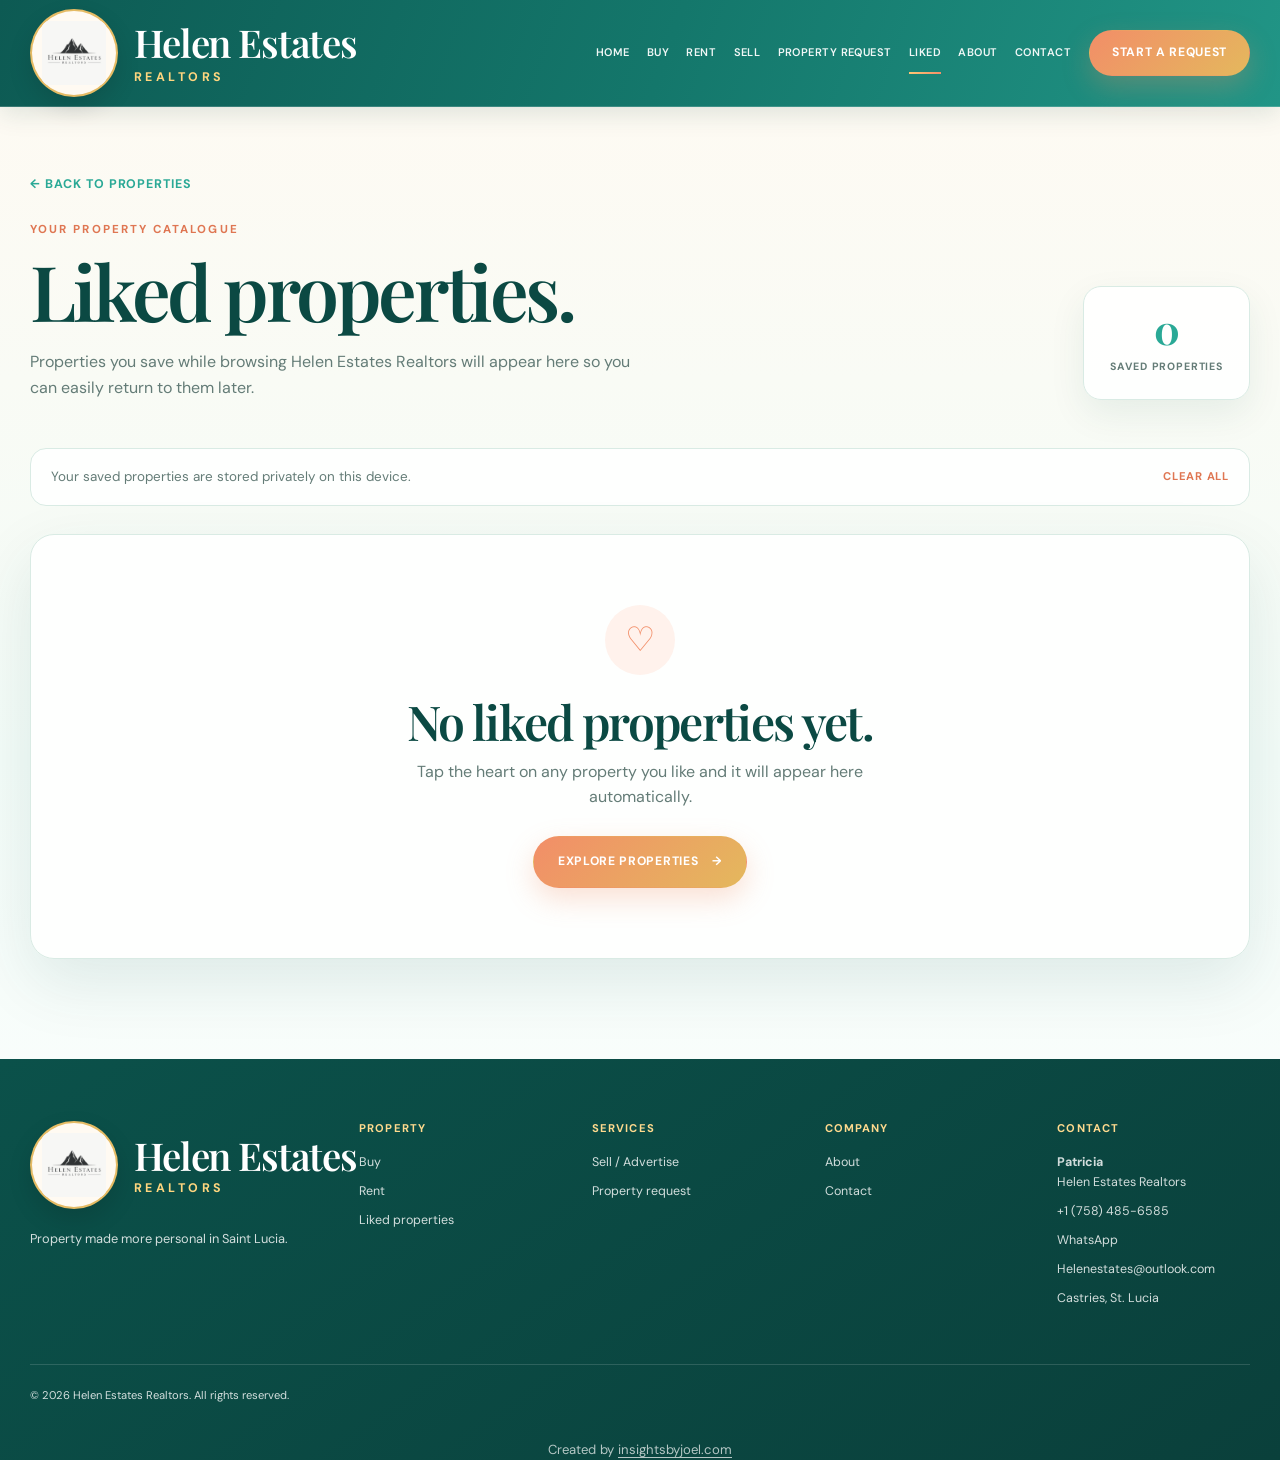
<file: liked.html>
<!DOCTYPE html>
<html lang="en">
<head>
  <meta charset="UTF-8" />

  <meta
    name="viewport"
    content="width=device-width, initial-scale=1.0"
  />

  <meta
    name="description"
    content="View your saved Helen Estates Realtors properties."
  />

  <title>Liked Properties | Helen Estates Realtors</title>

  <link rel="preconnect" href="https://fonts.googleapis.com" />
  <link rel="preconnect" href="https://fonts.gstatic.com" crossorigin />

  <link
    href="https://fonts.googleapis.com/css2?family=DM+Sans:wght@400;500;600;700&family=Playfair+Display:wght@500;600&display=swap"
    rel="stylesheet"
  />

  <link rel="stylesheet" href="styles.css" />

  <link
    rel="icon"
    type="image/png"
    href="Helen Estates Realtors Logo 1.png"
  />

  <script src="supabase-config.js"></script>

  <style>
    /* LIKED PROPERTIES PAGE */
    .liked-page {
      min-height: 100vh;
      background: linear-gradient(
        180deg,
        #fffaf2 0%,
        #f3fcf8 52%,
        #ffffff 100%
      );
    }

    .liked-main {
      padding: 170px 0 100px;
    }

    .liked-intro {
      display: grid;
      grid-template-columns: minmax(0, 1fr) auto;
      gap: 40px;
      align-items: end;
      margin-bottom: 48px;
    }

    .liked-intro-copy {
      max-width: 750px;
    }

    .liked-intro h1 {
      margin-bottom: 18px;
      color: var(--jungle-deep);
      font-size: clamp(3rem, 6vw, 5.5rem);
    }

    .liked-intro p:not(.eyebrow) {
      max-width: 630px;
      margin-bottom: 0;
      color: var(--muted);
      font-size: 1rem;
    }

    .liked-count-card {
      min-width: 160px;
      padding: 22px 26px;
      border: 1px solid var(--line);
      border-radius: 18px;
      background: rgba(255, 255, 255, 0.92);
      box-shadow: 0 14px 36px rgba(11, 73, 67, 0.08);
      text-align: center;
    }

    .liked-count-card strong {
      display: block;
      margin-bottom: 3px;
      color: var(--sea);
      font-family: "Playfair Display", Georgia, serif;
      font-size: 2.5rem;
      line-height: 1;
    }

    .liked-count-card span {
      color: var(--muted);
      text-transform: uppercase;
      letter-spacing: 0.08em;
      font-size: 0.66rem;
      font-weight: 700;
    }

    .liked-toolbar {
      display: flex;
      align-items: center;
      justify-content: space-between;
      gap: 20px;
      margin-bottom: 28px;
      padding: 17px 20px;
      border: 1px solid var(--line);
      border-radius: 16px;
      background: rgba(255, 255, 255, 0.92);
    }

    .liked-toolbar p {
      margin: 0;
      color: var(--muted);
      font-size: 0.84rem;
    }

    .clear-liked {
      border: 0;
      padding: 0;
      color: var(--coral-deep);
      background: transparent;
      text-transform: uppercase;
      letter-spacing: 0.07em;
      font-size: 0.7rem;
      font-weight: 700;
    }

    .clear-liked:hover {
      color: #b8563c;
    }

    .liked-grid {
      display: grid;
      grid-template-columns: repeat(3, minmax(0, 1fr));
      gap: 24px;
    }

    .liked-loading {
      grid-column: 1 / -1;
      padding: 80px 20px;
      color: var(--muted);
      text-align: center;
    }

    .liked-empty {
      grid-column: 1 / -1;
      padding: 70px 30px;
      border: 1px solid var(--line);
      border-radius: 24px;
      background: rgba(255, 255, 255, 0.9);
      text-align: center;
      box-shadow: var(--shadow);
    }

    .liked-empty-icon {
      width: 70px;
      height: 70px;
      display: grid;
      place-items: center;
      margin: 0 auto 22px;
      border-radius: 50%;
      color: var(--coral);
      background: #fff2ec;
      font-size: 2.1rem;
    }

    .liked-empty h2 {
      margin-bottom: 12px;
      color: var(--jungle-deep);
      font-size: clamp(2rem, 4vw, 3rem);
    }

    .liked-empty p {
      max-width: 520px;
      margin: 0 auto 26px;
      color: var(--muted);
    }

    .liked-property-card {
      overflow: hidden;
      border: 1px solid var(--line);
      border-radius: 20px;
      background: var(--white);
      box-shadow: 0 12px 30px rgba(11, 73, 67, 0.07);
      transition:
        transform 180ms ease,
        box-shadow 180ms ease;
    }

    .liked-property-card:hover {
      transform: translateY(-5px);
      box-shadow: 0 22px 45px rgba(11, 73, 67, 0.13);
    }

    .liked-property-image {
      position: relative;
      aspect-ratio: 1.45 / 1;
      overflow: hidden;
      background: #dcefe9;
    }

    .liked-property-image img {
      width: 100%;
      height: 100%;
      object-fit: cover;
      transition: transform 500ms ease;
    }

    .liked-property-card:hover .liked-property-image img {
      transform: scale(1.04);
    }

    .liked-property-badge {
      position: absolute;
      top: 14px;
      left: 14px;
      padding: 7px 11px;
      border-radius: 999px;
      color: var(--white);
      background: linear-gradient(
        135deg,
        var(--jungle),
        var(--sea)
      );
      text-transform: uppercase;
      letter-spacing: 0.05em;
      font-size: 0.6rem;
      font-weight: 700;
    }

    .liked-property-badge.rent {
      background: linear-gradient(
        135deg,
        var(--sea),
        var(--lagoon)
      );
    }

    .liked-remove {
      position: absolute;
      top: 12px;
      right: 12px;
      width: 40px;
      height: 40px;
      display: grid;
      place-items: center;
      padding: 0;
      border: 1px solid rgba(255, 255, 255, 0.85);
      border-radius: 50%;
      color: #d59934;
      background: rgba(255, 255, 255, 0.94);
      font-size: 1.3rem;
      box-shadow: 0 5px 18px rgba(0, 0, 0, 0.12);
    }

    .liked-property-content {
      padding: 21px 19px 20px;
    }

    .liked-property-type {
      margin: 0 0 5px;
      color: var(--sea);
      text-transform: uppercase;
      letter-spacing: 0.09em;
      font-size: 0.62rem;
      font-weight: 700;
    }

    .liked-property-content h2 {
      margin-bottom: 5px;
      color: var(--jungle-deep);
      font-family: "Playfair Display", Georgia, serif;
      font-size: 1.35rem;
      letter-spacing: -0.02em;
    }

    .liked-location {
      min-height: 44px;
      margin-bottom: 15px;
      color: var(--muted);
      font-size: 0.82rem;
    }

    .liked-meta {
      display: flex;
      flex-wrap: wrap;
      gap: 9px 14px;
      padding: 0;
      margin: 0 0 17px;
      list-style: none;
      color: var(--muted);
      font-size: 0.74rem;
    }

    .liked-property-bottom {
      display: flex;
      align-items: center;
      justify-content: space-between;
      gap: 14px;
      padding-top: 16px;
      border-top: 1px solid var(--line);
    }

    .liked-price {
      margin: 0;
      color: var(--jungle);
      font-size: 1.05rem;
      font-weight: 700;
    }

    .liked-price small {
      color: var(--muted);
      font-size: 0.65rem;
      font-weight: 500;
    }

    .liked-enquire {
      border: 0;
      padding: 0;
      color: var(--sea);
      background: transparent;
      text-transform: uppercase;
      letter-spacing: 0.06em;
      font-size: 0.67rem;
      font-weight: 700;
    }

    .liked-back {
      display: inline-flex;
      align-items: center;
      gap: 8px;
      margin-bottom: 26px;
      color: var(--sea);
      font-size: 0.78rem;
      font-weight: 700;
      text-transform: uppercase;
      letter-spacing: 0.07em;
    }

    @media (max-width: 900px) {
      .liked-main {
        padding-top: 140px;
      }

      .liked-intro {
        grid-template-columns: 1fr;
        align-items: start;
      }

      .liked-count-card {
        justify-self: start;
      }

      .liked-grid {
        grid-template-columns: repeat(2, minmax(0, 1fr));
      }
    }

    @media (max-width: 650px) {
      .liked-main {
        padding: 125px 0 70px;
      }

      .liked-intro {
        gap: 24px;
        margin-bottom: 34px;
      }

      .liked-intro h1 {
        font-size: clamp(2.6rem, 13vw, 4rem);
      }

      .liked-toolbar {
        align-items: flex-start;
        flex-direction: column;
      }

      .liked-grid {
        grid-template-columns: 1fr;
      }

      .liked-property-bottom {
        align-items: flex-start;
        flex-direction: column;
      }
    }
  </style>
</head>

<body class="liked-page">
  <!-- HEADER -->
  <header class="site-header" id="top">
    <div class="container nav-wrap">
      <a
        class="brand"
        href="index.html"
        aria-label="Helen Estates Realtors home"
      >
        <span class="brand-badge">
          <img
            class="brand-logo brand-logo-header"
            src="Helen Estates Realtors Logo 1.png"
            alt="Helen Estates Realtors logo"
          />
        </span>

        <span class="brand-wordmark">
          <strong>Helen Estates</strong>
          <small>Realtors</small>
        </span>
      </a>

      <button
        class="nav-toggle"
        type="button"
        aria-expanded="false"
        aria-controls="main-navigation"
        aria-label="Open navigation"
      >
        <span></span>
        <span></span>
        <span></span>
      </button>

      <nav
        class="main-nav"
        id="main-navigation"
        aria-label="Main navigation"
      >
        <a href="index.html">Home</a>
        <a href="index.html#properties">Buy</a>
        <a href="index.html#properties">Rent</a>
        <a href="index.html#request">Sell</a>
        <a href="index.html#request">Property request</a>
        <a class="active" href="liked.html">Liked</a>
        <a href="index.html#about">About</a>
        <a href="index.html#contact">Contact</a>
      </nav>

      <a
        class="button button-accent header-cta"
        href="index.html#request"
      >
        Start a request
      </a>
    </div>
  </header>

  <!-- MAIN CONTENT -->
  <main class="liked-main">
    <div class="container">
      <a
        class="liked-back"
        href="index.html#properties"
      >
        ← Back to properties
      </a>

      <section class="liked-intro">
        <div class="liked-intro-copy">
          <p class="eyebrow">Your Property Catalogue</p>
          <h1>Liked properties.</h1>

          <p>
            Properties you save while browsing Helen Estates
            Realtors will appear here so you can easily return
            to them later.
          </p>
        </div>

        <div
          class="liked-count-card"
          aria-label="Number of liked properties"
        >
          <strong id="liked-count">0</strong>
          <span>Saved properties</span>
        </div>
      </section>

      <div
        class="liked-toolbar"
        id="liked-toolbar"
      >
        <p>
          Your saved properties are stored privately on this
          device.
        </p>

        <button
          class="clear-liked"
          id="clear-liked"
          type="button"
        >
          Clear all
        </button>
      </div>

      <section
        class="liked-grid"
        id="liked-grid"
        aria-live="polite"
      >
        <div class="liked-loading">
          Loading your liked properties...
        </div>
      </section>
    </div>
  </main>

  <!-- FOOTER -->
  <footer class="site-footer">
    <div class="container footer-grid">
      <div class="footer-brand">
        <a
          class="brand brand-footer"
          href="index.html"
        >
          <span class="brand-badge brand-badge-footer">
            <img
              class="brand-logo brand-logo-footer"
              src="Helen Estates Realtors Logo 1.png"
              alt="Helen Estates Realtors logo"
            />
          </span>

          <span class="brand-wordmark brand-wordmark-footer">
            <strong>Helen Estates</strong>
            <small>Realtors</small>
          </span>
        </a>

        <p>Property made more personal in Saint Lucia.</p>
      </div>

      <div>
        <h3>Property</h3>
        <a href="index.html#properties">Buy</a>
        <a href="index.html#properties">Rent</a>
        <a href="liked.html">Liked properties</a>
      </div>

      <div>
        <h3>Services</h3>
        <a href="index.html#request">Sell / Advertise</a>
        <a href="index.html#request">Property request</a>
      </div>

      <div>
        <h3>Company</h3>
        <a href="index.html#about">About</a>
        <a href="index.html#contact">Contact</a>
      </div>

      <div class="footer-contact">
        <h3>Contact</h3>

        <p>
          <strong>Patricia</strong><br />
          Helen Estates Realtors
        </p>

        <a href="tel:+17584856585">+1 (758) 485-6585</a>

        <a
          href="https://wa.me/17584856585"
          target="_blank"
          rel="noopener noreferrer"
        >
          WhatsApp
        </a>

        <a href="mailto:Helenestates@outlook.com">
          Helenestates@outlook.com
        </a>

        <p>Castries, St. Lucia</p>
      </div>
    </div>

    <div class="container footer-bottom">
      <p>
        © <span id="current-year"></span>
        Helen Estates Realtors.
        All rights reserved.
      </p>
    </div>
  </footer>

  <script>
    /*
      Mobile menu only.
      Property data will be handled by liked.js.
    */
    const navToggle = document.querySelector('.nav-toggle');
    const mainNav = document.querySelector('.main-nav');

    function closeLikedNavigation() {
      navToggle.classList.remove('active');
      mainNav.classList.remove('open');

      navToggle.setAttribute('aria-expanded', 'false');
      navToggle.setAttribute('aria-label', 'Open navigation');

      document.body.classList.remove('nav-open');
    }

    navToggle.addEventListener('click', () => {
      const isOpen = mainNav.classList.toggle('open');

      navToggle.classList.toggle('active', isOpen);

      navToggle.setAttribute(
        'aria-expanded',
        String(isOpen)
      );

      navToggle.setAttribute(
        'aria-label',
        isOpen ? 'Close navigation' : 'Open navigation'
      );

      document.body.classList.toggle('nav-open', isOpen);
    });

    mainNav.querySelectorAll('a').forEach(link => {
      link.addEventListener('click', closeLikedNavigation);
    });

    document.getElementById('current-year').textContent =
      new Date().getFullYear();
  </script>

  <script src="liked.js"></script>
  <script src="helen-catalogue-update.js?v=20261002"></script>
</body>
</html>
</file>
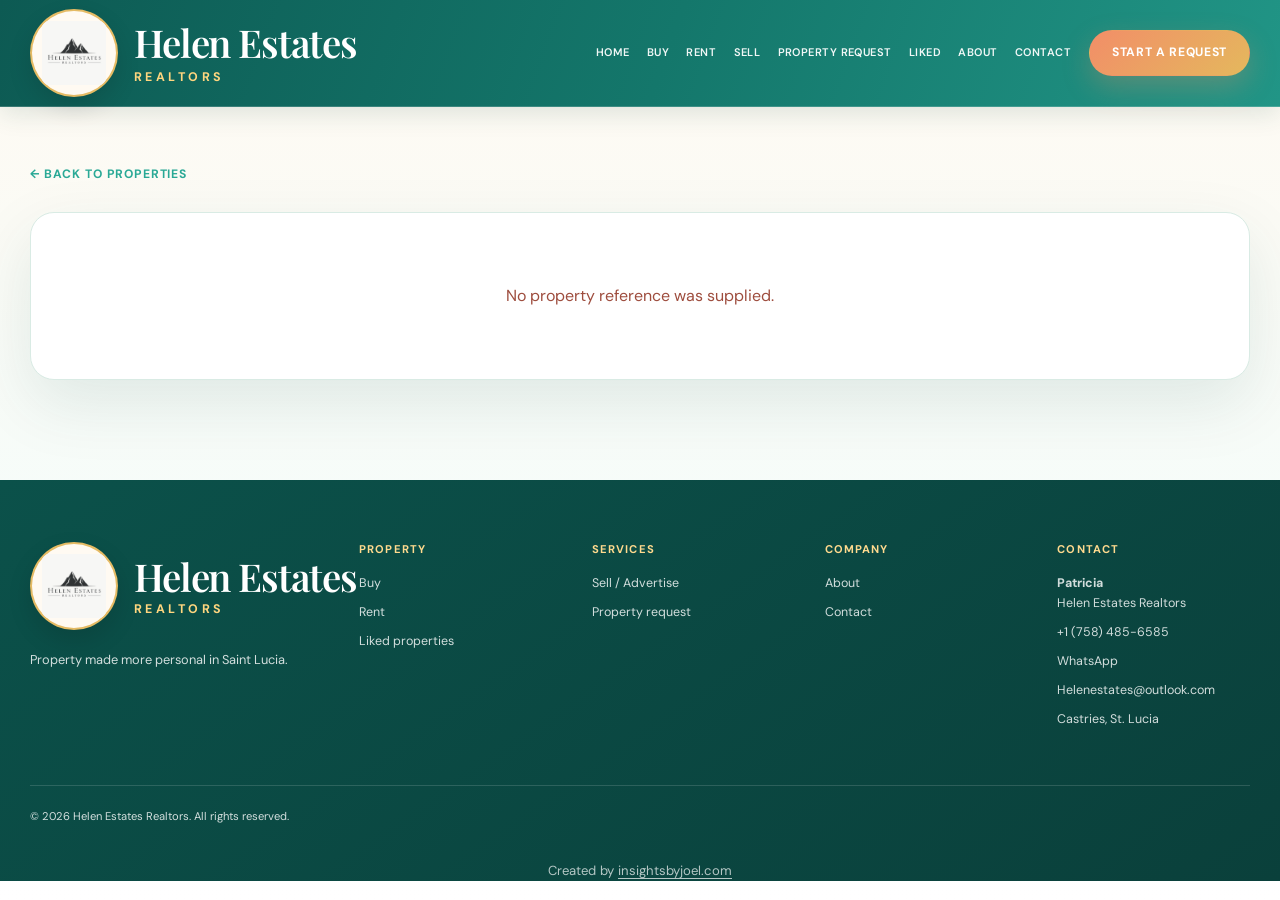
<file: property.html>
<!DOCTYPE html>
<html lang="en">
<head>
  <meta charset="UTF-8">

  <meta
    name="viewport"
    content="width=device-width, initial-scale=1.0"
  >

  <meta
    name="description"
    content="View property details from Helen Estates Realtors."
  >

  <title>Property | Helen Estates Realtors</title>

  <link rel="preconnect" href="https://fonts.googleapis.com">
  <link rel="preconnect" href="https://fonts.gstatic.com" crossorigin>

  <link
    href="https://fonts.googleapis.com/css2?family=DM+Sans:wght@400;500;600;700&family=Playfair+Display:wght@500;600&display=swap"
    rel="stylesheet"
  >

  <link rel="stylesheet" href="styles.css">

  <link
    rel="icon"
    type="image/png"
    href="Helen Estates Realtors Logo 1.png"
  >

  <script src="supabase-config.js"></script>

  <style>
    /* INDIVIDUAL PROPERTY PAGE */
    .property-page {
      min-height: 100vh;
      background: linear-gradient(
        180deg,
        #fffaf2 0%,
        #f6fcf9 55%,
        #ffffff 100%
      );
    }

    .property-main {
      padding: 160px 0 100px;
    }

    .property-back {
      display: inline-flex;
      align-items: center;
      gap: 8px;
      margin-bottom: 28px;
      color: var(--sea);
      text-transform: uppercase;
      letter-spacing: 0.07em;
      font-size: 0.76rem;
      font-weight: 700;
    }

    .property-loading,
    .property-error {
      padding: 70px 30px;
      border: 1px solid var(--line);
      border-radius: 24px;
      background: var(--white);
      box-shadow: var(--shadow);
      text-align: center;
    }

    .property-loading {
      color: var(--muted);
    }

    .property-error {
      color: var(--danger);
    }

    .property-detail[hidden],
    .property-error[hidden] {
      display: none;
    }

    /* IMAGE GALLERY */
    .detail-gallery {
      display: grid;
      grid-template-columns: minmax(0, 1fr) 112px;
      gap: 14px;
      margin-bottom: 46px;
    }

    .detail-main-image {
      position: relative;
      min-height: 570px;
      overflow: hidden;
      border-radius: 26px;
      background: #dcefe9;
      box-shadow: 0 20px 52px rgba(15, 94, 84, 0.11);
      touch-action: pan-y;
      user-select: none;
      cursor: grab;
    }

    .detail-main-image.is-dragging {
      cursor: grabbing;
    }

    .detail-gallery-track {
      display: flex;
      width: 100%;
      height: 100%;
      min-height: 570px;
      transform: translate3d(0, 0, 0);
      transition: transform 320ms cubic-bezier(0.22, 1, 0.36, 1);
      will-change: transform;
    }

    .detail-gallery-slide {
      width: 100%;
      height: 570px;
      flex: 0 0 100%;
      object-fit: cover;
      pointer-events: none;
      user-select: none;
    }

    .detail-gallery-arrow {
      position: absolute;
      z-index: 5;
      top: 50%;
      width: 48px;
      height: 48px;
      display: grid;
      place-items: center;
      padding: 0;
      border: 1px solid rgba(255, 255, 255, 0.7);
      border-radius: 50%;
      color: #ffffff;
      background: rgba(9, 72, 65, 0.52);
      backdrop-filter: blur(8px);
      font-size: 1.9rem;
      line-height: 1;
      opacity: 0.8;
      transform: translateY(-50%);
      transition:
        opacity 180ms ease,
        background 180ms ease;
    }

    .detail-gallery-arrow:hover {
      opacity: 1;
      background: rgba(9, 72, 65, 0.8);
    }

    .detail-gallery-prev {
      left: 18px;
    }

    .detail-gallery-next {
      right: 18px;
    }

    .detail-gallery-counter {
      position: absolute;
      z-index: 5;
      right: 18px;
      bottom: 18px;
      padding: 7px 12px;
      border-radius: 999px;
      color: #ffffff;
      background: rgba(9, 72, 65, 0.55);
      backdrop-filter: blur(8px);
      font-size: 0.72rem;
      font-weight: 700;
    }

    .detail-thumbnails {
      display: grid;
      align-content: start;
      gap: 10px;
      max-height: 570px;
      overflow-y: auto;
      scrollbar-width: thin;
    }

    .detail-thumbnail {
      position: relative;
      width: 100%;
      aspect-ratio: 1 / 0.84;
      overflow: hidden;
      padding: 0;
      border: 2px solid transparent;
      border-radius: 12px;
      background: #e5f2ec;
      opacity: 0.68;
      transition:
        opacity 180ms ease,
        border-color 180ms ease,
        transform 180ms ease;
    }

    .detail-thumbnail:hover {
      opacity: 1;
      transform: translateY(-1px);
    }

    .detail-thumbnail.active {
      opacity: 1;
      border-color: var(--coral);
    }

    .detail-thumbnail img {
      width: 100%;
      height: 100%;
      object-fit: cover;
      pointer-events: none;
    }

    /* PROPERTY INFORMATION */
    .detail-layout {
      display: grid;
      grid-template-columns:
        minmax(0, 1.4fr)
        minmax(320px, 0.6fr);
      gap: 52px;
      align-items: start;
    }

    .detail-heading {
      margin-bottom: 30px;
    }

    .detail-topline {
      display: flex;
      flex-wrap: wrap;
      align-items: center;
      gap: 10px;
      margin-bottom: 12px;
    }

    .detail-purpose {
      display: inline-flex;
      align-items: center;
      min-height: 30px;
      padding: 0 12px;
      border-radius: 999px;
      color: #ffffff;
      background: linear-gradient(
        135deg,
        var(--jungle),
        var(--sea)
      );
      text-transform: uppercase;
      letter-spacing: 0.06em;
      font-size: 0.62rem;
      font-weight: 700;
    }

    .detail-status {
      display: inline-flex;
      align-items: center;
      min-height: 30px;
      padding: 0 12px;
      border-radius: 999px;
      color: var(--jungle);
      background: var(--foam);
      text-transform: uppercase;
      letter-spacing: 0.06em;
      font-size: 0.62rem;
      font-weight: 700;
    }

    .detail-reference {
      color: var(--muted);
      text-transform: uppercase;
      letter-spacing: 0.07em;
      font-size: 0.65rem;
      font-weight: 700;
    }

    .detail-heading h1 {
      max-width: 850px;
      margin-bottom: 12px;
      color: var(--jungle-deep);
      font-size: clamp(2.8rem, 5.5vw, 5.3rem);
    }

    .detail-location {
      margin-bottom: 0;
      color: var(--muted);
      font-size: 1.03rem;
    }

    .detail-price {
      margin: 26px 0 0;
      color: var(--jungle);
      font-family: "Playfair Display", Georgia, serif;
      font-size: clamp(2rem, 3vw, 3rem);
      font-weight: 600;
    }

    .detail-price small {
      color: var(--muted);
      font-family: "DM Sans", Arial, sans-serif;
      font-size: 0.82rem;
      font-weight: 500;
    }

    .detail-specs {
      display: grid;
      grid-template-columns: repeat(3, 1fr);
      gap: 1px;
      overflow: hidden;
      margin: 30px 0 42px;
      border: 1px solid var(--line);
      border-radius: 17px;
      background: var(--line);
    }

    .detail-spec {
      padding: 22px 18px;
      background: var(--white);
    }

    .detail-spec span {
      display: block;
      margin-bottom: 5px;
      color: var(--muted);
      text-transform: uppercase;
      letter-spacing: 0.07em;
      font-size: 0.62rem;
      font-weight: 700;
    }

    .detail-spec strong {
      color: var(--jungle-deep);
      font-size: 1rem;
    }

    .detail-description {
      padding-top: 8px;
    }

    .detail-description h2 {
      margin-bottom: 18px;
      color: var(--jungle-deep);
      font-size: clamp(2rem, 3vw, 2.8rem);
    }

    .detail-description p {
      color: var(--muted);
      white-space: pre-line;
      font-size: 0.97rem;
      line-height: 1.85;
    }

    /* ENQUIRY CARD */
    .detail-sidebar {
      position: sticky;
      top: 135px;
    }

    .detail-action-card {
      padding: 30px;
      border: 1px solid var(--line);
      border-radius: 24px;
      background: linear-gradient(
        145deg,
        #ffffff,
        #fff8ed
      );
      box-shadow: 0 20px 50px rgba(15, 94, 84, 0.10);
    }

    .detail-action-card .eyebrow {
      margin-bottom: 10px;
    }

    .detail-action-card h2 {
      margin-bottom: 12px;
      color: var(--jungle-deep);
      font-size: 2rem;
    }

    .detail-action-card p {
      margin-bottom: 24px;
      color: var(--muted);
      font-size: 0.88rem;
    }

    .detail-actions {
      display: grid;
      gap: 11px;
    }

    .detail-actions .button {
      width: 100%;
    }

    .detail-like {
      width: 100%;
      min-height: 52px;
      display: flex;
      align-items: center;
      justify-content: center;
      gap: 10px;
      border: 1px solid var(--line);
      border-radius: 999px;
      color: var(--jungle);
      background: var(--white);
      text-transform: uppercase;
      letter-spacing: 0.055em;
      font-size: 0.74rem;
      font-weight: 700;
      transition:
        background 180ms ease,
        color 180ms ease,
        border-color 180ms ease;
    }

    .detail-like span {
      color: var(--coral);
      font-size: 1.2rem;
    }

    .detail-like.saved {
      color: var(--white);
      border-color: var(--coral);
      background: linear-gradient(
        135deg,
        var(--coral),
        var(--gold)
      );
    }

    .detail-like.saved span {
      color: var(--white);
    }

    .detail-security-note {
      margin: 20px 0 0 !important;
      padding-top: 18px;
      border-top: 1px solid var(--line);
      color: #81918d !important;
      font-size: 0.72rem !important;
    }

    /* MOBILE */
    @media (max-width: 900px) {
      .property-main {
        padding-top: 130px;
      }

      .detail-gallery {
        grid-template-columns: 1fr;
      }

      .detail-thumbnails {
        display: flex;
        max-height: none;
        overflow-x: auto;
        overflow-y: hidden;
        padding-bottom: 4px;
      }

      .detail-thumbnail {
        width: 88px;
        flex: 0 0 88px;
      }

      .detail-layout {
        grid-template-columns: 1fr;
      }

      .detail-sidebar {
        position: static;
      }
    }

    @media (max-width: 650px) {
      .property-main {
        padding: 115px 0 70px;
      }

      .detail-main-image,
      .detail-gallery-track {
        min-height: 400px;
      }

      .detail-gallery-slide {
        height: 400px;
      }

      .detail-gallery-arrow {
        width: 40px;
        height: 40px;
        font-size: 1.6rem;
      }

      .detail-gallery-prev {
        left: 12px;
      }

      .detail-gallery-next {
        right: 12px;
      }

      .detail-gallery-counter {
        right: 12px;
        bottom: 12px;
      }

      .detail-specs {
        grid-template-columns: 1fr;
      }

      .detail-action-card {
        padding: 24px 20px;
      }
    }
  </style>
</head>

<body class="property-page">
  <!-- HEADER -->
  <header class="site-header" id="top">
    <div class="container nav-wrap">
      <a
        class="brand"
        href="index.html"
        aria-label="Helen Estates Realtors home"
      >
        <span class="brand-badge">
          <img
            class="brand-logo brand-logo-header"
            src="Helen Estates Realtors Logo 1.png"
            alt="Helen Estates Realtors logo"
          >
        </span>

        <span class="brand-wordmark">
          <strong>Helen Estates</strong>
          <small>Realtors</small>
        </span>
      </a>

      <button
        class="nav-toggle"
        type="button"
        aria-expanded="false"
        aria-controls="main-navigation"
        aria-label="Open navigation"
      >
        <span></span>
        <span></span>
        <span></span>
      </button>

      <nav
        class="main-nav"
        id="main-navigation"
        aria-label="Main navigation"
      >
        <a href="index.html">Home</a>
        <a href="index.html#properties">Buy</a>
        <a href="index.html#properties">Rent</a>
        <a href="index.html#request">Sell</a>
        <a href="index.html#request">Property Request</a>
        <a href="liked.html">Liked</a>
        <a href="index.html#about">About</a>
        <a href="index.html#contact">Contact</a>
      </nav>

      <a
        class="button button-accent header-cta"
        href="index.html#request"
      >
        Start a request
      </a>
    </div>
  </header>

  <!-- PROPERTY -->
  <main class="property-main">
    <div class="container">
      <a
        class="property-back"
        href="index.html#properties"
      >
        ← Back to properties
      </a>

      <div
        class="property-loading"
        id="property-loading"
      >
        Loading property...
      </div>

      <div
        class="property-error"
        id="property-error"
        hidden
      >
        This property could not be found.
      </div>

      <article
        class="property-detail"
        id="property-detail"
        hidden
      >
        <!-- Gallery -->
        <section
          class="detail-gallery"
          aria-label="Property photographs"
        >
          <div
            class="detail-main-image"
            id="detail-main-image"
            data-gallery-index="0"
          >
            <div
              class="detail-gallery-track"
              id="detail-gallery-track"
            ></div>

            <button
              class="detail-gallery-arrow detail-gallery-prev"
              id="detail-gallery-prev"
              type="button"
              aria-label="Previous property image"
            >
              ‹
            </button>

            <button
              class="detail-gallery-arrow detail-gallery-next"
              id="detail-gallery-next"
              type="button"
              aria-label="Next property image"
            >
              ›
            </button>

            <div
              class="detail-gallery-counter"
              id="detail-gallery-counter"
            >
              1 / 1
            </div>
          </div>

          <div
            class="detail-thumbnails"
            id="detail-thumbnails"
            aria-label="Property image thumbnails"
          ></div>
        </section>

        <!-- Property information -->
        <section class="detail-layout">
          <div>
            <header class="detail-heading">
              <div class="detail-topline">
                <span
                  class="detail-purpose"
                  id="detail-purpose"
                ></span>

                <span
                  class="detail-status"
                  id="detail-status"
                ></span>

                <span
                  class="detail-reference"
                  id="detail-reference"
                ></span>
              </div>

              <h1 id="detail-title"></h1>

              <p
                class="detail-location"
                id="detail-location"
              ></p>

              <p
                class="detail-price"
                id="detail-price"
              ></p>
            </header>

            <div class="detail-specs">
              <div class="detail-spec">
                <span>Bedrooms</span>
                <strong id="detail-bedrooms">—</strong>
              </div>

              <div class="detail-spec">
                <span>Bathrooms</span>
                <strong id="detail-bathrooms">—</strong>
              </div>

              <div class="detail-spec">
                <span>Property size</span>
                <strong id="detail-size">—</strong>
              </div>
            </div>

            <section class="detail-description">
              <p class="eyebrow">Property Details</p>
              <h2>About this property</h2>

              <p id="detail-description">
                Property information will appear here.
              </p>
            </section>
          </div>

          <!-- Sidebar -->
          <aside class="detail-sidebar">
            <div class="detail-action-card">
              <p class="eyebrow">Interested?</p>
              <h2>Ask about this property.</h2>

              <p>
                Send Helen Estates Realtors a request and
                we will know exactly which property you are
                interested in.
              </p>

              <div class="detail-actions">
                <button
                  class="button button-accent"
                  id="detail-enquire"
                  type="button"
                >
                  Enquire about this property
                  <span aria-hidden="true">→</span>
                </button>

                <button
                  class="detail-like"
                  id="detail-like"
                  type="button"
                  aria-pressed="false"
                >
                  <span aria-hidden="true">♡</span>
                  Save property
                </button>

                <a
                  class="button button-dark"
                  href="liked.html"
                >
                  View liked properties
                </a>
              </div>

              <p class="detail-security-note">
                Helen Estates Realtors aims to contact you
                within two working days after receiving your
                request.
              </p>
            </div>
          </aside>
        </section>
      </article>
    </div>
  </main>

  <!-- FOOTER -->
  <footer class="site-footer" id="contact">
    <div class="container footer-grid">
      <div class="footer-brand">
        <a
          class="brand brand-footer"
          href="index.html"
        >
          <span class="brand-badge brand-badge-footer">
            <img
              class="brand-logo brand-logo-footer"
              src="Helen Estates Realtors Logo 1.png"
              alt="Helen Estates Realtors logo"
            >
          </span>

          <span class="brand-wordmark brand-wordmark-footer">
            <strong>Helen Estates</strong>
            <small>Realtors</small>
          </span>
        </a>

        <p>Property made more personal in Saint Lucia.</p>
      </div>

      <div>
        <h3>Property</h3>
        <a href="index.html#properties">Buy</a>
        <a href="index.html#properties">Rent</a>
        <a href="liked.html">Liked properties</a>
      </div>

      <div>
        <h3>Services</h3>
        <a href="index.html#request">Sell / Advertise</a>
        <a href="index.html#request">Property request</a>
      </div>

      <div>
        <h3>Company</h3>
        <a href="index.html#about">About</a>
        <a href="index.html#contact">Contact</a>
      </div>

      <div class="footer-contact">
        <h3>Contact</h3>

        <p>
          <strong>Patricia</strong><br>
          Helen Estates Realtors
        </p>

        <a href="tel:+17584856585">+1 (758) 485-6585</a>

        <a
          href="https://wa.me/17584856585"
          target="_blank"
          rel="noopener noreferrer"
        >
          WhatsApp
        </a>

        <a href="mailto:Helenestates@outlook.com">
          Helenestates@outlook.com
        </a>

        <p>Castries, St. Lucia</p>
      </div>
    </div>

    <div class="container footer-bottom">
      <p>
        © <span id="current-year"></span>
        Helen Estates Realtors.
        All rights reserved.
      </p>
    </div>
  </footer>

  <script>
    /*
      Basic navigation for this page.
      Property data will be loaded by property.js.
    */
    const navToggle = document.querySelector('.nav-toggle');
    const mainNav = document.querySelector('.main-nav');

    function closePropertyNavigation() {
      navToggle.classList.remove('active');
      mainNav.classList.remove('open');

      navToggle.setAttribute('aria-expanded', 'false');
      navToggle.setAttribute('aria-label', 'Open navigation');

      document.body.classList.remove('nav-open');
    }

    navToggle.addEventListener('click', () => {
      const isOpen = mainNav.classList.toggle('open');

      navToggle.classList.toggle('active', isOpen);

      navToggle.setAttribute(
        'aria-expanded',
        String(isOpen)
      );

      navToggle.setAttribute(
        'aria-label',
        isOpen ? 'Close navigation' : 'Open navigation'
      );

      document.body.classList.toggle('nav-open', isOpen);
    });

    mainNav.querySelectorAll('a').forEach(link => {
      link.addEventListener('click', closePropertyNavigation);
    });

    document.getElementById('current-year').textContent =
      new Date().getFullYear();
  </script>

  <script src="property.js"></script>
  <script src="helen-catalogue-update.js?v=20261002"></script>
</body>
</html>
</file>
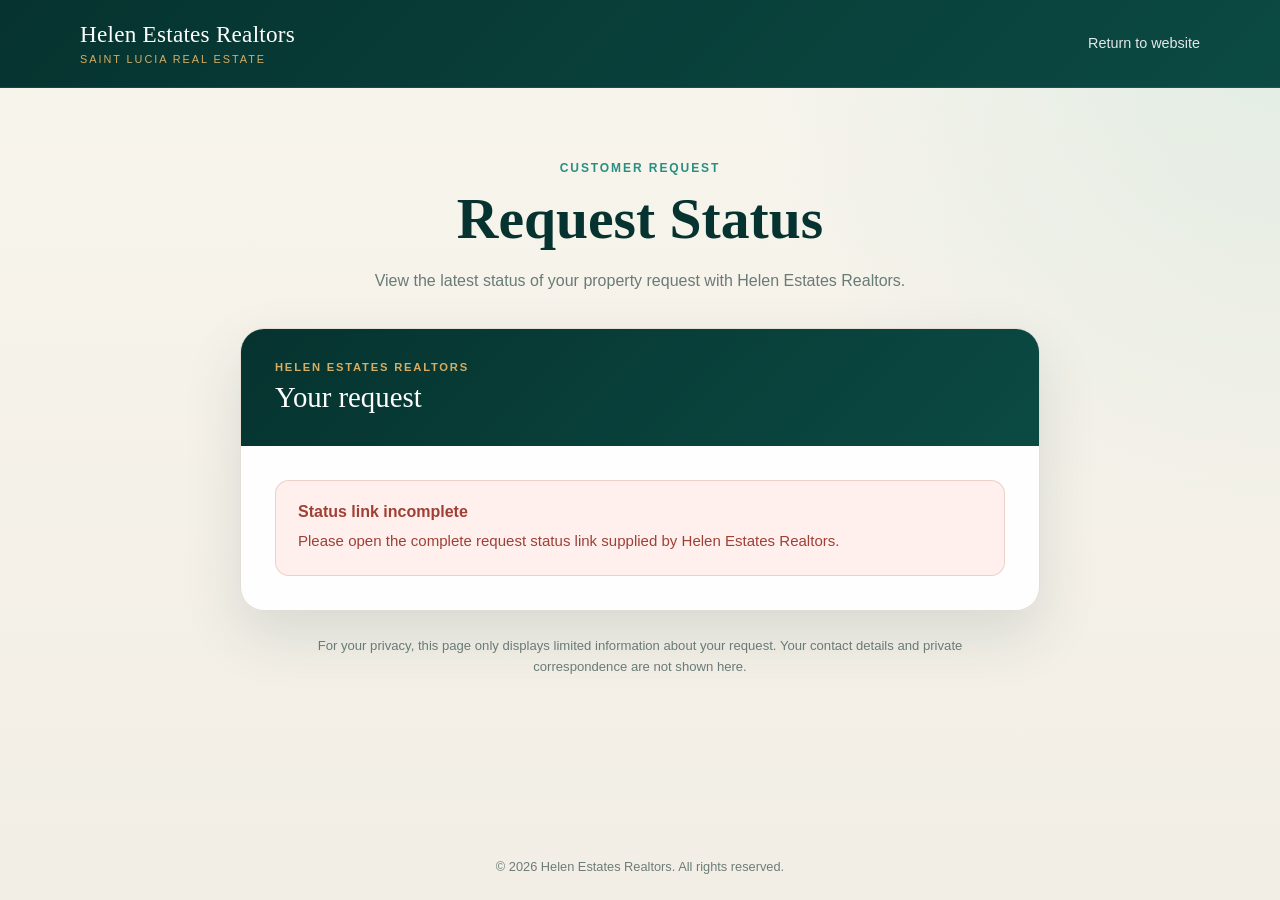
<file: request-status.html>
<!DOCTYPE html>
<html lang="en">
<head>
  <meta charset="UTF-8">

  <meta
    name="viewport"
    content="width=device-width, initial-scale=1.0"
  >

  <meta
    name="description"
    content="Check the status of your Helen Estates Realtors property request."
  >

  <meta
    name="robots"
    content="noindex, nofollow"
  >

  <title>
  Request Status | Helen Estates Realtors
  </title>

  <link
  rel="icon"
  type="image/png"
  href="Helen Estates Realtors Logo 1.png"
  />

  <style>
    :root {
      --jungle: #0b4a43;
      --jungle-deep: #06332f;
      --jungle-soft: #16695f;
      --sea: #278f82;
      --lagoon: #56b9aa;
      --gold: #d7ad63;
      --sand: #f0dfc5;
      --shell: #fbf7ef;
      --foam: #f1faf6;
      --palm-pale: #e5f2ec;
      --text: #183c37;
      --muted: #687b77;
      --line: #e2ded3;
      --white: #ffffff;
      --danger: #9f3f36;
      --danger-bg: #fff0ed;
      --shadow:
        0 24px 60px rgba(6, 51, 47, 0.12);
    }

    * {
      box-sizing: border-box;
    }

    html {
      scroll-behavior: smooth;
    }

    body {
      margin: 0;
      min-height: 100vh;
      font-family:
        Inter,
        -apple-system,
        BlinkMacSystemFont,
        "Segoe UI",
        sans-serif;
      color: var(--text);
      background:
        radial-gradient(
          circle at top right,
          rgba(86, 185, 170, 0.14),
          transparent 35%
        ),
        linear-gradient(
          180deg,
          #f8f5ed 0%,
          #f2eee5 100%
        );
    }

    a {
      color: inherit;
    }

    .page-shell {
      min-height: 100vh;
      display: flex;
      flex-direction: column;
    }

    .site-header {
      background:
        linear-gradient(
          135deg,
          var(--jungle-deep),
          var(--jungle)
        );
      color: var(--white);
      padding: 22px 24px;
      border-bottom:
        1px solid rgba(255, 255, 255, 0.08);
    }

    .header-inner {
      width: min(1120px, 100%);
      margin: 0 auto;
      display: flex;
      align-items: center;
      justify-content: space-between;
      gap: 24px;
    }

    .brand {
      text-decoration: none;
      display: inline-flex;
      flex-direction: column;
    }

    .brand-name {
      font-family:
        Georgia,
        "Times New Roman",
        serif;
      font-size: 1.45rem;
      line-height: 1.1;
      letter-spacing: 0.01em;
    }

    .brand-subtitle {
      margin-top: 5px;
      font-size: 0.68rem;
      text-transform: uppercase;
      letter-spacing: 0.18em;
      color: var(--gold);
    }

    .home-link {
      text-decoration: none;
      color: rgba(255, 255, 255, 0.88);
      font-size: 0.9rem;
      transition: color 0.2s ease;
    }

    .home-link:hover {
      color: var(--gold);
    }

    main {
      flex: 1;
      width: min(800px, calc(100% - 32px));
      margin: 0 auto;
      padding: 70px 0 80px;
    }

    .intro {
      text-align: center;
      margin-bottom: 34px;
    }

    .eyebrow {
      display: inline-block;
      margin-bottom: 14px;
      color: var(--sea);
      font-size: 0.75rem;
      font-weight: 700;
      text-transform: uppercase;
      letter-spacing: 0.16em;
    }

    h1 {
      margin: 0;
      font-family:
        Georgia,
        "Times New Roman",
        serif;
      font-size:
        clamp(2.2rem, 6vw, 3.6rem);
      line-height: 1.05;
      color: var(--jungle-deep);
    }

    .intro p {
      max-width: 620px;
      margin: 18px auto 0;
      color: var(--muted);
      line-height: 1.7;
      font-size: 1rem;
    }

    .status-panel {
      background: rgba(255, 255, 255, 0.96);
      border: 1px solid var(--line);
      border-radius: 24px;
      box-shadow: var(--shadow);
      overflow: hidden;
    }

    .panel-top {
      padding: 32px 34px;
      background:
        linear-gradient(
          135deg,
          var(--jungle-deep),
          var(--jungle)
        );
      color: var(--white);
    }

    .panel-top-label {
      font-size: 0.7rem;
      text-transform: uppercase;
      letter-spacing: 0.16em;
      color: var(--gold);
      font-weight: 700;
    }

    .panel-top h2 {
      margin: 8px 0 0;
      font-family:
        Georgia,
        "Times New Roman",
        serif;
      font-size: 1.8rem;
      font-weight: 500;
    }

    .panel-body {
      padding: 34px;
    }

    .loading {
      text-align: center;
      padding: 28px 10px;
    }

    .spinner {
      width: 42px;
      height: 42px;
      margin: 0 auto 18px;
      border-radius: 50%;
      border:
        4px solid var(--palm-pale);
      border-top-color: var(--sea);
      animation:
        spin 0.8s linear infinite;
    }

    @keyframes spin {
      to {
        transform: rotate(360deg);
      }
    }

    .loading p {
      margin: 0;
      color: var(--muted);
    }

    .hidden {
      display: none !important;
    }

    .error-box {
      padding: 22px;
      border-radius: 14px;
      background: var(--danger-bg);
      border:
        1px solid rgba(159, 63, 54, 0.18);
      color: var(--danger);
    }

    .error-box h3 {
      margin: 0 0 8px;
      font-size: 1rem;
    }

    .error-box p {
      margin: 0;
      line-height: 1.6;
      font-size: 0.94rem;
    }

    .status-heading {
      display: flex;
      align-items: flex-start;
      justify-content: space-between;
      gap: 20px;
      margin-bottom: 28px;
    }

    .reference-label {
      margin-bottom: 6px;
      font-size: 0.68rem;
      font-weight: 700;
      letter-spacing: 0.15em;
      text-transform: uppercase;
      color: var(--muted);
    }

    .reference {
      margin: 0;
      font-family:
        Georgia,
        "Times New Roman",
        serif;
      font-size:
        clamp(1.4rem, 4vw, 2rem);
      color: var(--jungle-deep);
      word-break: break-word;
    }

    .status-badge {
      flex-shrink: 0;
      display: inline-flex;
      align-items: center;
      justify-content: center;
      min-width: 110px;
      padding: 10px 15px;
      border-radius: 999px;
      font-size: 0.76rem;
      font-weight: 800;
      letter-spacing: 0.07em;
      text-transform: uppercase;
    }

    .status-new {
      background: #eaf5f2;
      color: #17675d;
    }

    .status-contacted {
      background: #fff4db;
      color: #86621d;
    }

    .status-in_progress {
      background: #e8f1fa;
      color: #2d5d8a;
    }

    .status-completed {
      background: #e8f6ea;
      color: #347142;
    }

    .status-closed {
      background: #ededed;
      color: #555;
    }

    .status-message {
      padding: 20px 22px;
      border-radius: 14px;
      background: var(--foam);
      border: 1px solid var(--palm-pale);
      margin-bottom: 28px;
      line-height: 1.65;
      color: #3e5954;
    }

    .status-message strong {
      color: var(--jungle-deep);
    }

    .details-grid {
      display: grid;
      grid-template-columns:
        repeat(2, minmax(0, 1fr));
      border-top: 1px solid var(--line);
      border-left: 1px solid var(--line);
    }

    .detail {
      padding: 20px;
      border-right: 1px solid var(--line);
      border-bottom: 1px solid var(--line);
      min-height: 94px;
    }

    .detail-label {
      margin-bottom: 7px;
      font-size: 0.67rem;
      font-weight: 700;
      color: var(--muted);
      text-transform: uppercase;
      letter-spacing: 0.13em;
    }

    .detail-value {
      color: var(--jungle-deep);
      font-size: 0.98rem;
      line-height: 1.5;
    }

    .promise {
      margin-top: 30px;
      padding: 22px;
      text-align: center;
      border-radius: 14px;
      background:
        linear-gradient(
          135deg,
          var(--jungle-deep),
          var(--jungle)
        );
      color: var(--white);
      line-height: 1.6;
    }

    .promise strong {
      color: var(--gold);
    }

    .security-note {
      margin: 24px auto 0;
      max-width: 650px;
      text-align: center;
      font-size: 0.82rem;
      color: var(--muted);
      line-height: 1.6;
    }

    footer {
      padding: 26px 24px;
      text-align: center;
      color: #6d7c78;
      font-size: 0.8rem;
    }

    @media (max-width: 640px) {
      .site-header {
        padding:
          18px 18px;
      }

      .brand-name {
        font-size: 1.2rem;
      }

      .brand-subtitle {
        font-size: 0.58rem;
      }

      .home-link {
        font-size: 0.78rem;
      }

      main {
        width:
          min(
            100% - 22px,
            800px
          );
        padding:
          44px 0 55px;
      }

      .intro {
        margin-bottom: 24px;
      }

      .panel-top,
      .panel-body {
        padding: 25px 20px;
      }

      .status-heading {
        flex-direction: column;
        align-items: flex-start;
      }

      .status-badge {
        min-width: 0;
      }

      .details-grid {
        grid-template-columns: 1fr;
      }
    }
  </style>
</head>


<body>

  <div class="page-shell">

    <header class="site-header">
      <div class="header-inner">

        <a
          class="brand"
          href="https://helenestatesrealtors.com"
        >
          <span class="brand-name">
            Helen Estates Realtors
          </span>

          <span class="brand-subtitle">
            Saint Lucia Real Estate
          </span>
        </a>


        <a
          class="home-link"
          href="https://helenestatesrealtors.com"
        >
          Return to website
        </a>

      </div>
    </header>


    <main>

      <section class="intro">

        <span class="eyebrow">
          Customer Request
        </span>

        <h1>
          Request Status
        </h1>

        <p>
          View the latest status of your property request
          with Helen Estates Realtors.
        </p>

      </section>


      <section class="status-panel">

        <div class="panel-top">

          <div class="panel-top-label">
            Helen Estates Realtors
          </div>

          <h2>
            Your request
          </h2>

        </div>


        <div class="panel-body">

          <!-- Loading state -->
          <div
            id="status-loading"
            class="loading"
          >

            <div class="spinner"></div>

            <p>
              Checking your request status...
            </p>

          </div>


          <!-- Error state -->
          <div
            id="status-error"
            class="error-box hidden"
            role="alert"
          >

            <h3 id="status-error-title">
              We could not load this request.
            </h3>

            <p id="status-error-message">
              Please check that you opened the complete
              status link from Helen Estates Realtors.
            </p>

          </div>


          <!-- Successful status result -->
          <div
            id="status-result"
            class="hidden"
          >

            <div class="status-heading">

              <div>

                <div class="reference-label">
                  Request reference
                </div>

                <h3
                  id="request-reference"
                  class="reference"
                >
                  —
                </h3>

              </div>


              <span
                id="request-status"
                class="status-badge status-new"
              >
                New
              </span>

            </div>


            <div
              id="request-status-message"
              class="status-message"
            >
              Your request has been received by
              Helen Estates Realtors.
            </div>


            <div class="details-grid">

              <div class="detail">

                <div class="detail-label">
                  Request Type
                </div>

                <div
                  id="request-type"
                  class="detail-value"
                >
                  —
                </div>

              </div>


              <div class="detail">

                <div class="detail-label">
                  Location
                </div>

                <div
                  id="request-location"
                  class="detail-value"
                >
                  —
                </div>

              </div>


              <div class="detail">

                <div class="detail-label">
                  Submitted
                </div>

                <div
                  id="request-created"
                  class="detail-value"
                >
                  —
                </div>

              </div>


              <div class="detail">

                <div class="detail-label">
                  Last Updated
                </div>

                <div
                  id="request-updated"
                  class="detail-value"
                >
                  —
                </div>

              </div>

            </div>


            <div class="promise">

              <strong>
                Thank you for contacting us.
              </strong>

              <br>

              We aim to contact you within two working days.

            </div>

          </div>

        </div>

      </section>


      <p class="security-note">
        For your privacy, this page only displays limited
        information about your request. Your contact details
        and private correspondence are not shown here.
      </p>

    </main>


    <footer>
      © <span id="current-year"></span>
      Helen Estates Realtors. All rights reserved.
    </footer>

  </div>


  <script>
    document.getElementById(
      'current-year'
    ).textContent =
      new Date().getFullYear()
  </script>

  <script src="supabase-config.js"></script>
  <script src="status.js"></script>

</body>
</html>
</file>
<file: styles.css>
:root {
  --jungle: #176b61;
  --jungle-deep: #0b4943;
  --jungle-soft: #2b887b;

  --sea: #2aa996;
  --sea-bright: #35bba7;
  --sea-light: #9ce0d3;
  --lagoon: #63cdbb;

  --gold: #e4b85d;
  --gold-dark: #b98832;

  --coral: #f28e68;
  --coral-deep: #df7652;

  --sand: #f4dfbd;
  --sand-light: #faefd9;

  --shell: #fff9f1;
  --foam: #f3fcf8;
  --palm-pale: #e7f6ef;

  --white: #ffffff;

  --ink: #173e39;
  --muted: #647c77;

  --line: #d9ebe4;

  --danger: #9e4d3e;
  --success: #23745d;

  --shadow:
    0 24px 65px
    rgba(11, 73, 67, 0.10);

  --radius: 22px;
  --radius-sm: 12px;

  --container: 1220px;
}


/* =========================================================
   GLOBAL
   ========================================================= */

* {
  box-sizing: border-box;
}


html {
  scroll-behavior: smooth;
}


body {
  margin: 0;

  color: var(--ink);

  background:
    var(--white);

  font-family:
    "DM Sans",
    Arial,
    Helvetica,
    sans-serif;

  line-height: 1.6;
}


body.nav-open {
  overflow: hidden;
}


img {
  display: block;

  max-width: 100%;
}


a {
  color: inherit;

  text-decoration: none;
}


button,
input,
select,
textarea {
  font: inherit;
}


button {
  cursor: pointer;
}


input,
select,
textarea {
  accent-color: var(--sea);
}


.container {
  width:
    min(
      calc(100% - 40px),
      var(--container)
    );

  margin-inline: auto;
}


.sr-only {
  position: absolute;

  width: 1px;
  height: 1px;

  padding: 0;
  margin: -1px;

  overflow: hidden;

  clip: rect(0, 0, 0, 0);

  white-space: nowrap;

  border: 0;
}


/* =========================================================
   TYPOGRAPHY
   ========================================================= */

h1,
h2,
h3,
p {
  margin-top: 0;
}


h1,
h2,
.ticket-card h3 {
  font-family:
    "Playfair Display",
    Georgia,
    serif;

  font-weight: 600;

  line-height: 1.04;
}


h1 {
  font-size:
    clamp(
      3.45rem,
      7.6vw,
      7rem
    );

  letter-spacing: -0.045em;
}


h2 {
  font-size:
    clamp(
      2.4rem,
      4.3vw,
      4.25rem
    );

  letter-spacing: -0.035em;
}


h3 {
  line-height: 1.25;
}


.eyebrow {
  margin-bottom: 12px;

  color: var(--coral-deep);

  text-transform: uppercase;

  letter-spacing: 0.18em;

  font-size: 0.72rem;

  font-weight: 700;
}


.eyebrow.light {
  color: #ffe0a3;
}


.section-copy {
  max-width: 620px;

  margin: 15px 0 0;

  color: var(--muted);
}


/* =========================================================
   BUTTONS
   ========================================================= */

.button {
  display: inline-flex;

  align-items: center;
  justify-content: center;

  gap: 14px;

  min-height: 52px;

  padding:
    0 24px;

  border:
    1px solid transparent;

  border-radius: 999px;

  text-transform: uppercase;

  letter-spacing: 0.055em;

  font-size: 0.76rem;

  font-weight: 700;

  transition:
    transform 180ms ease,
    background 180ms ease,
    box-shadow 180ms ease,
    color 180ms ease,
    border-color 180ms ease;
}


.button:hover {
  transform: translateY(-2px);
}


.button-accent {
  color: var(--white);

  background:
    linear-gradient(
      135deg,
      var(--coral),
      var(--gold)
    );

  box-shadow:
    0 11px 28px
    rgba(242, 142, 104, 0.28);
}


.button-accent:hover {
  background:
    linear-gradient(
      135deg,
      var(--coral-deep),
      #dba341
    );

  box-shadow:
    0 14px 34px
    rgba(242, 142, 104, 0.34);
}


.button-ghost {
  color: var(--white);

  border-color:
    rgba(255, 255, 255, 0.72);

  background:
    rgba(255, 255, 255, 0.08);
}


.button-ghost:hover {
  background:
    rgba(255, 255, 255, 0.18);
}


.button-dark {
  color: var(--white);

  background:
    linear-gradient(
      135deg,
      var(--jungle),
      var(--sea)
    );
}


.button-dark:hover {
  background:
    linear-gradient(
      135deg,
      var(--jungle-soft),
      var(--sea-bright)
    );
}


.button-light {
  color: var(--jungle);

  background: var(--white);
}


/* =========================================================
   HEADER
   ========================================================= */

.site-header {
  position: fixed;

  z-index: 50;

  inset:
    0 0 auto;

  color: var(--white);

  background:
    linear-gradient(
      110deg,
      #0d5a53 0%,
      #14776b 52%,
      #219586 100%
    );

  border-bottom:
    1px solid
    rgba(255, 255, 255, 0.18);

  box-shadow:
    0 7px 24px
    rgba(8, 67, 60, 0.12);

  transition:
    background 180ms ease,
    box-shadow 180ms ease;
}


.site-header.scrolled {
  background:
    linear-gradient(
      110deg,
      #0c514b,
      #176f65
    );

  box-shadow:
    0 14px 36px
    rgba(9, 69, 62, 0.18);
}


.nav-wrap {
  min-height: 106px;

  display: flex;

  align-items: center;
  justify-content: space-between;

  gap: 26px;
}


/* =========================================================
   BRAND
   ========================================================= */

.brand {
  display: inline-flex;

  align-items: center;

  gap: 22px;

  min-width: 0;

  flex-shrink: 0;
}


.brand-badge {
  width: 102px;
  height: 102px;

  display: grid;

  place-items: center;

  background:
    #fffaf2;

  border:
    2px solid
    rgba(228, 184, 93, 0.95);

  border-radius: 50%;

  box-shadow:
    0 10px 25px
    rgba(0, 0, 0, 0.12);

  overflow: hidden;
}


.brand-badge-footer {
  width: 84px;
  height: 84px;
}


.brand-logo {
  display: block;

  width: 76%;

  height: auto;

  object-fit: contain;

  filter: none;
}


.brand-logo-header,
.brand-logo-footer {
  max-height: none;
}


.brand-wordmark {
  display: flex;

  flex-direction: column;

  justify-content: center;

  line-height: 1;
}


.brand-wordmark strong {
  color: var(--white);

  font-family:
    "Playfair Display",
    serif;

  font-size:
    clamp(
      2rem,
      4vw,
      3rem
    );

  font-weight: 600;

  letter-spacing: -0.03em;

  white-space: nowrap;
}


.brand-wordmark small {
  margin-top: 10px;

  color: #ffd67f;

  font-size:
    clamp(
      0.86rem,
      1.35vw,
      1.05rem
    );

  font-weight: 700;

  letter-spacing: 0.34em;

  text-transform: uppercase;
}


.brand-footer {
  align-items: center;
}


.brand-wordmark-footer strong {
  font-size:
    clamp(
      1.5rem,
      2.6vw,
      2rem
    );
}


.brand-wordmark-footer small {
  margin-top: 8px;

  font-size: 0.82rem;

  letter-spacing: 0.28em;
}


/* =========================================================
   DESKTOP NAVIGATION
   ========================================================= */

.main-nav {
  display: flex;

  align-items: center;

  gap:
    clamp(
      15px,
      1.8vw,
      27px
    );

  margin-left: auto;
}


.main-nav a {
  position: relative;

  color: rgba(255,255,255,0.94);

  font-size: 0.74rem;

  text-transform: uppercase;

  letter-spacing: 0.04em;

  font-weight: 600;
}


.main-nav a::after {
  content: "";

  position: absolute;

  left: 0;
  right: 100%;

  bottom: -12px;

  height: 2px;

  background:
    linear-gradient(
      135deg,
      #ffc875,
      var(--coral)
    );

  transition:
    right 180ms ease;
}


.main-nav a:hover::after,
.main-nav a.active::after {
  right: 0;
}


.header-cta {
  min-height: 46px;

  padding-inline: 22px;
}


.nav-toggle {
  display: none;

  width: 44px;
  height: 44px;

  border: 0;

  background: transparent;

  padding: 10px;
}


.nav-toggle span {
  display: block;

  height: 2px;

  margin: 6px 0;

  background: var(--white);

  transition: 180ms ease;
}


/* =========================================================
   HERO
   ========================================================= */

.hero {
  position: relative;

  min-height: 760px;

  display: flex;

  align-items: center;

  overflow: hidden;

  color: var(--white);

  background:
    url("hero.jpg")
    center /
    cover
    no-repeat;

  margin-top: 106px;
}


.hero-overlay {
  position: absolute;

  inset: 0;

  background:
    radial-gradient(
      circle at 75% 23%,
      rgba(78, 211, 190, 0.27),
      transparent 34%
    ),
    linear-gradient(
      96deg,
      rgba(8, 71, 65, 0.82) 0%,
      rgba(16, 111, 99, 0.60) 42%,
      rgba(24, 137, 122, 0.17) 82%
    );
}


.hero::after {
  content: "";

  position: absolute;

  inset:
    auto 0 0;

  height: 170px;

  background:
    linear-gradient(
      to top,
      rgba(7, 73, 66, 0.22),
      transparent
    );
}


.tropical-orb {
  position: absolute;

  border-radius: 50%;

  border:
    1px solid
    rgba(255, 210, 120, 0.42);

  pointer-events: none;
}


.tropical-orb-one {
  width: 430px;
  height: 430px;

  right: 9%;
  top: 8%;
}


.tropical-orb-two {
  width: 260px;
  height: 260px;

  right: 20%;
  bottom: 10%;

  border-color:
    rgba(137, 230, 213, 0.46);
}


.hero-content {
  position: relative;

  z-index: 2;

  padding-block:
    105px 165px;
}


.hero h1 {
  max-width: 850px;

  margin-bottom: 23px;

  text-shadow:
    0 3px 20px
    rgba(0, 50, 44, 0.20);
}


.hero-copy {
  max-width: 610px;

  margin-bottom: 32px;

  color:
    rgba(255,255,255,0.92);

  font-size:
    clamp(
      1rem,
      1.5vw,
      1.16rem
    );
}


.hero-actions {
  display: flex;

  flex-wrap: wrap;

  gap: 12px;
}


.hero-proof {
  display: flex;

  align-items: center;

  flex-wrap: wrap;

  gap: 14px;

  margin-top: 40px;

  color:
    rgba(255,255,255,0.82);

  text-transform: uppercase;

  letter-spacing: 0.13em;

  font-size: 0.66rem;

  font-weight: 700;
}


.hero-proof i {
  width: 5px;
  height: 5px;

  border-radius: 50%;

  background: #ffd173;
}


/* =========================================================
   PROPERTY SEARCH
   ========================================================= */

.property-search {
  position: relative;

  z-index: 5;

  margin-top: -78px;
}


.search-shell {
  display: grid;

  grid-template-columns:
    0.78fr 2.4fr;

  gap:
    28px 36px;

  padding: 30px;

  border:
    1px solid
    #e6eee9;

  border-radius: var(--radius);

  background:
    rgba(255, 253, 248, 0.98);

  box-shadow: var(--shadow);
}


.search-intro {
  grid-row: span 2;

  padding:
    9px 25px 9px 6px;

  border-right:
    1px solid
    var(--line);
}


.search-intro h2 {
  margin-bottom: 0;

  color: var(--jungle-deep);

  font-size: 2rem;
}


.search-tabs {
  display: flex;

  gap: 8px;
}


.search-tab {
  min-width: 94px;

  padding:
    10px 18px;

  border:
    1px solid
    var(--line);

  border-radius: 999px;

  color: var(--muted);

  background: var(--white);

  text-transform: uppercase;

  letter-spacing: 0.05em;

  font-weight: 700;

  font-size: 0.72rem;
}


.search-tab.active {
  color: var(--white);

  border-color: var(--sea);

  background:
    linear-gradient(
      135deg,
      var(--jungle),
      var(--sea)
    );
}


.search-form {
  display: grid;

  grid-template-columns:
    1.35fr
    repeat(5, minmax(0, 1fr))
    auto;

  gap: 12px;

  align-items: end;
}


.search-form label > span {
  display: block;

  margin-bottom: 7px;

  color: var(--muted);

  font-size: 0.69rem;

  text-transform: uppercase;

  letter-spacing: 0.055em;

  font-weight: 700;
}


.search-form input,
.search-form select,
.ticket-form input,
.ticket-form select,
.ticket-form textarea {
  width: 100%;

  min-height: 48px;

  border:
    1px solid
    var(--line);

  border-radius: 10px;

  color: var(--ink);

  background: var(--white);

  padding:
    0 13px;

  outline: none;

  transition:
    border-color 180ms ease,
    box-shadow 180ms ease;
}


.ticket-form textarea {
  min-height: 130px;

  padding-block: 13px;

  resize: vertical;
}


.search-form input:focus,
.search-form select:focus,
.ticket-form input:focus,
.ticket-form select:focus,
.ticket-form textarea:focus {
  border-color: var(--sea-bright);

  box-shadow:
    0 0 0 4px
    rgba(53, 187, 167, 0.13);
}


.search-button {
  min-width: 128px;

  height: 48px;

  min-height: 48px;
}


.search-message {
  grid-column: 2;

  display: none;

  margin: 0;

  color: var(--sea);

  font-size: 0.84rem;

  font-weight: 600;
}


.search-message.show {
  display: block;
}


/* =========================================================
   PROPERTY LISTINGS
   ========================================================= */

.section {
  padding:
    108px 0;
}


.properties-section {
  background:
    linear-gradient(
      180deg,
      #ffffff 0%,
      #f8fffc 42%,
      #ebf8f3 100%
    );
}


.section-heading-row {
  display: flex;

  align-items: end;
  justify-content: space-between;

  gap: 30px;

  margin-bottom: 42px;
}


.section-heading-row h2 {
  margin-bottom: 0;

  color: var(--jungle-deep);
}


.text-link {
  color: var(--sea);

  border: 0;

  background: transparent;

  text-transform: uppercase;

  letter-spacing: 0.08em;

  font-size: 0.72rem;

  font-weight: 700;

  white-space: nowrap;
}


.property-grid {
  display: grid;

  grid-template-columns:
    repeat(4, 1fr);

  gap: 20px;
}


.property-card {
  overflow: hidden;

  border:
    1px solid
    #dcece6;

  border-radius: 18px;

  background: var(--white);

  box-shadow:
    0 12px 28px
    rgba(20, 107, 97, 0.07);

  transition:
    transform 180ms ease,
    box-shadow 180ms ease;
}


.property-card:hover {
  transform:
    translateY(-6px);

  box-shadow:
    0 22px 46px
    rgba(20, 107, 97, 0.14);
}


.property-image {
  position: relative;

  aspect-ratio: 1.28;

  overflow: hidden;

  background: #dcefe9;
}


.property-image img {
  width: 100%;
  height: 100%;

  object-fit: cover;

  transition:
    transform 520ms ease;
}


.property-card:hover img {
  transform:
    scale(1.045);
}


.badge {
  position: absolute;

  left: 12px;
  top: 12px;

  padding:
    7px 10px;

  border-radius: 999px;

  color: var(--white);

  background:
    linear-gradient(
      135deg,
      var(--jungle),
      var(--sea)
    );

  text-transform: uppercase;

  font-size: 0.59rem;

  font-weight: 700;

  letter-spacing: 0.04em;
}


.badge-rent {
  background:
    linear-gradient(
      135deg,
      var(--sea),
      var(--lagoon)
    );
}


.featured-marker {
  position: absolute;

  left: 12px;
  bottom: 12px;

  padding:
    5px 9px;

  border-radius: 999px;

  color: var(--jungle);

  background:
    rgba(255, 249, 235, 0.96);

  font-size: 0.56rem;

  font-weight: 700;

  text-transform: uppercase;

  letter-spacing: 0.05em;
}


.favourite {
  position: absolute;

  top: 10px;
  right: 10px;

  width: 37px;
  height: 37px;

  display: grid;

  place-items: center;

  border:
    1px solid
    rgba(255,255,255,0.88);

  border-radius: 50%;

  color: var(--white);

  background:
    rgba(12, 82, 74, 0.45);

  font-size: 1.22rem;

  backdrop-filter: blur(7px);
}


.favourite.saved {
  color: #d99f37;

  background: var(--white);
}


.property-body {
  padding:
    19px 17px 18px;
}


.property-kicker {
  margin:
    0 0 4px;

  color: var(--sea);

  text-transform: uppercase;

  letter-spacing: 0.09em;

  font-size: 0.62rem;

  font-weight: 700;
}


.property-body h3 {
  margin-bottom: 4px;

  color: var(--jungle-deep);

  font-size: 1.02rem;
}


.location {
  min-height: 40px;

  margin-bottom: 11px;

  color: var(--muted);

  font-size: 0.78rem;
}


.property-meta {
  display: flex;

  flex-wrap: wrap;

  gap: 10px;

  padding: 0;

  margin:
    0 0 13px;

  list-style: none;

  color: var(--muted);

  font-size: 0.71rem;
}


.property-meta
li:not(:last-child)::after {
  content: "•";

  margin-left: 10px;

  color: #aacac1;
}


.property-bottom {
  display: flex;

  align-items: center;
  justify-content: space-between;

  gap: 12px;

  padding-top: 13px;

  border-top:
    1px solid
    var(--line);
}


.price {
  margin: 0;

  color: var(--jungle);

  font-size: 1.02rem;

  font-weight: 700;
}


.price small {
  color: var(--muted);

  font-size: 0.64rem;

  font-weight: 500;
}


.property-enquire {
  border: 0;

  color: var(--sea);

  background: transparent;

  text-transform: uppercase;

  font-size: 0.64rem;

  letter-spacing: 0.06em;

  font-weight: 700;
}


.properties-loading,
.properties-status {
  grid-column:
    1 / -1;

  padding:
    42px 0;

  color: var(--muted);

  text-align: center;
}


/* =========================================================
   PROPERTY REQUEST SECTION
   ========================================================= */

.request-section {
  position: relative;

  overflow: hidden;

  padding:
    118px 0;

  color: var(--white);

  background:
    linear-gradient(
      120deg,
      #136b61 0%,
      #198979 48%,
      #2da896 100%
    );
}


.request-section::before {
  content: "";

  position: absolute;

  width: 520px;
  height: 520px;

  left: -240px;
  top: -190px;

  border:
    1px solid
    rgba(255, 215, 132, 0.28);

  border-radius: 50%;
}


.request-section::after {
  content: "";

  position: absolute;

  width: 440px;
  height: 440px;

  right: -220px;
  bottom: -230px;

  border:
    1px solid
    rgba(173, 238, 225, 0.35);

  border-radius: 50%;
}


.request-grid {
  position: relative;

  z-index: 1;

  display: grid;

  grid-template-columns:
    0.87fr 1.13fr;

  gap: 70px;

  align-items: start;
}


.request-copy {
  position: sticky;

  top: 130px;

  padding-top: 22px;
}


.request-copy h2 {
  margin-bottom: 24px;

  text-shadow:
    0 3px 15px
    rgba(0,0,0,0.08);
}


.request-copy
> p:not(.eyebrow) {
  max-width: 560px;

  color:
    rgba(255,255,255,0.86);
}


.request-steps {
  display: grid;

  gap: 22px;

  margin-top: 38px;
}


.request-steps article {
  display: grid;

  grid-template-columns:
    48px 1fr;

  gap: 16px;
}


.request-steps
article
> span {
  width: 44px;
  height: 44px;

  display: grid;

  place-items: center;

  border:
    1px solid
    rgba(255, 215, 132, 0.64);

  border-radius: 50%;

  color: #ffe09d;

  background:
    rgba(255,255,255,0.06);

  font-family:
    "Playfair Display",
    Georgia,
    serif;

  font-size: 0.82rem;
}


.request-steps strong {
  display: block;

  margin-bottom: 3px;

  color: var(--white);
}


.request-steps p {
  margin: 0;

  color:
    rgba(255,255,255,0.75);

  font-size: 0.82rem;
}


/* =========================================================
   REQUEST FORM
   ========================================================= */

.ticket-card {
  padding: 38px;

  border-radius: 26px;

  color: var(--ink);

  background:
    linear-gradient(
      150deg,
      #fffefb,
      #fff6e9
    );

  box-shadow:
    0 30px 80px
    rgba(5, 70, 62, 0.20);
}


.ticket-card-head h3 {
  margin-bottom: 6px;

  color: var(--jungle-deep);

  font-size: 2.25rem;
}


.ticket-card-head
> p:last-child {
  color: var(--muted);

  font-size: 0.8rem;
}


.ticket-form {
  display: grid;

  gap: 17px;

  margin-top: 26px;
}


.ticket-form
> label,
.form-row
> label:not(.choice-card) {
  display: grid;

  gap: 7px;

  color: #435653;

  font-size: 0.74rem;

  font-weight: 700;
}


.form-row {
  display: grid;

  gap: 14px;
}


.form-row-two {
  grid-template-columns:
    repeat(2, 1fr);
}


.form-row-three {
  grid-template-columns:
    repeat(3, 1fr);
}


.choice-card {
  position: relative;
}


.choice-card input {
  position: absolute;

  opacity: 0;

  pointer-events: none;
}


.choice-card span {
  min-height: 48px;

  display: grid;

  place-items: center;

  padding: 10px;

  border:
    1px solid
    var(--line);

  border-radius: 11px;

  color: var(--muted);

  background: var(--white);

  text-align: center;

  text-transform: uppercase;

  letter-spacing: 0.05em;

  font-size: 0.67rem;

  font-weight: 700;

  transition:
    180ms ease;
}


.choice-card
input:checked
+ span {
  color: var(--white);

  border-color: var(--sea);

  background:
    linear-gradient(
      135deg,
      var(--jungle),
      var(--sea)
    );

  box-shadow:
    0 7px 19px
    rgba(22, 107, 97, 0.18);
}


.consent-row {
  grid-template-columns:
    auto 1fr !important;

  align-items: start;

  gap: 10px !important;

  font-weight:
    500 !important;

  line-height: 1.45;
}


.consent-row input {
  width: 17px;

  min-height: 17px;

  margin-top: 2px;
}


.ticket-submit {
  width: 100%;

  margin-top: 3px;
}


.ticket-message {
  display: none;

  margin: 0;

  padding:
    11px 13px;

  border-radius: 9px;

  font-size: 0.78rem;
}


.ticket-message.show {
  display: block;
}


.ticket-message.success {
  color: var(--success);

  background:
    rgba(35,116,93,0.09);
}


.ticket-message.error {
  color: var(--danger);

  background:
    rgba(158,77,62,0.09);
}


/* =========================================================
   ABOUT
   ========================================================= */

.about-section {
  padding:
    110px 0;

  background:
    linear-gradient(
      135deg,
      #fff8ea 0%,
      #f7f1df 40%,
      #e9f8f1 100%
    );
}


.about-grid {
  display: grid;

  grid-template-columns:
    1fr 1fr;

  gap: 72px;

  align-items: center;
}


.about-image {
  position: relative;

  min-height: 520px;

  overflow: hidden;

  border-radius:
    28px 28px 110px 28px;

  box-shadow:
    0 20px 55px
    rgba(20,107,97,0.12);
}


.about-image img {
  width: 100%;
  height: 100%;

  min-height: 520px;

  object-fit: cover;
}


.image-note {
  position: absolute;

  left: 24px;
  right: 24px;
  bottom: 24px;

  padding:
    18px 20px;

  border:
    1px solid
    rgba(255,255,255,0.5);

  border-radius: 13px;

  color: var(--white);

  background:
    rgba(14,92,83,0.77);

  backdrop-filter:
    blur(12px);

  font-size: 0.82rem;
}


.about-copy
> p:not(.eyebrow) {
  max-width: 570px;

  color: var(--muted);
}


.service-pills {
  display: flex;

  flex-wrap: wrap;

  gap: 9px;

  margin:
    28px 0 34px;
}


.service-pills span {
  padding:
    9px 13px;

  border:
    1px solid
    #cae4dc;

  border-radius: 999px;

  color: var(--jungle);

  background:
    rgba(255,255,255,0.9);

  font-size: 0.72rem;

  font-weight: 600;
}


/* =========================================================
   SERVICES
   ========================================================= */

.services-section {
  padding:
    108px 0;

  background:
    linear-gradient(
      180deg,
      #ffffff,
      #f9fffc
    );
}


.section-heading.centered {
  max-width: 760px;

  margin:
    0 auto 48px;

  text-align: center;
}


.services-grid {
  display: grid;

  grid-template-columns:
    repeat(3, 1fr);

  gap: 20px;
}


.services-grid article {
  padding: 34px;

  border:
    1px solid
    #dcedea;

  border-radius:
    var(--radius);

  background:
    linear-gradient(
      145deg,
      #ffffff,
      #f1fbf7
    );

  box-shadow:
    0 11px 30px
    rgba(20,107,97,0.05);
}


.services-grid article:nth-child(2) {
  background:
    linear-gradient(
      145deg,
      #fffdf7,
      #fff3df
    );
}


.services-grid article:nth-child(3) {
  background:
    linear-gradient(
      145deg,
      #ffffff,
      #ecfaf5
    );
}


.services-grid
article
> span {
  color: var(--coral);

  font-family:
    "Playfair Display",
    Georgia,
    serif;

  font-size: 2rem;
}


.services-grid h3 {
  margin:
    18px 0 10px;

  color: var(--jungle-deep);

  font-family:
    "Playfair Display",
    Georgia,
    serif;

  font-size: 1.55rem;

  font-weight: 600;
}


.services-grid p {
  min-height: 84px;

  margin-bottom: 20px;

  color: var(--muted);
}


.services-grid a {
  color: var(--sea);

  text-transform: uppercase;

  letter-spacing: 0.06em;

  font-size: 0.68rem;

  font-weight: 700;
}


/* =========================================================
   CLOSING CTA
   ========================================================= */

.closing-cta {
  padding:
    52px 0;

  color: var(--white);

  background:
    linear-gradient(
      100deg,
      #50bea9 0%,
      #2da793 40%,
      #197c70 100%
    );
}


.closing-cta-inner {
  display: flex;

  align-items: center;
  justify-content: space-between;

  gap: 40px;
}


.closing-cta h2 {
  margin: 0;

  font-size:
    clamp(
      2rem,
      3.4vw,
      3.3rem
    );
}


/* =========================================================
   FOOTER
   ========================================================= */

.site-footer {
  color:
    rgba(255,255,255,0.82);

  background:
    linear-gradient(
      145deg,
      #0b514a,
      #0a403b
    );
}


.footer-grid {
  display: grid;

  grid-template-columns:
    1.5fr
    repeat(4,1fr);

  gap: 40px;

  padding:
    62px 0 46px;
}


.footer-brand p {
  max-width: 300px;

  margin-top: 20px;

  font-size: 0.8rem;
}


.footer-grid h3 {
  margin-bottom: 18px;

  color: #ffda8e;

  text-transform: uppercase;

  letter-spacing: 0.1em;

  font-size: 0.7rem;
}


.footer-grid
> div:not(.footer-brand)
a,
.footer-grid
> div:not(.footer-brand)
p {
  display: block;

  margin-bottom: 9px;

  font-size: 0.78rem;
}


.footer-grid a:hover {
  color: #ffd47e;
}


.footer-bottom {
  display: flex;

  justify-content: space-between;

  gap: 30px;

  padding:
    22px 0;

  border-top:
    1px solid
    rgba(255,255,255,0.14);

  font-size: 0.7rem;
}


.footer-bottom p {
  margin: 0;
}


.footer-bottom div {
  display: flex;

  gap: 24px;
}


/* =========================================================
   FLOATING CONTROLS
   ========================================================= */

.floating-request {
  position: fixed;

  z-index: 25;

  right: 24px;
  bottom: 24px;

  display: flex;

  align-items: center;

  gap: 9px;

  padding:
    12px 17px;

  border-radius: 999px;

  color: var(--jungle-deep);

  background:
    linear-gradient(
      135deg,
      #ffd978,
      #eeb85d
    );

  box-shadow:
    0 12px 32px
    rgba(20,107,97,0.22);

  text-transform: uppercase;

  letter-spacing: 0.05em;

  font-size: 0.68rem;

  font-weight: 700;
}


.floating-request span {
  width: 23px;
  height: 23px;

  display: grid;

  place-items: center;

  border-radius: 50%;

  background:
    rgba(7,39,37,0.09);

  font-size: 1rem;
}


.back-to-top {
  position: fixed;

  z-index: 20;

  right: 26px;
  bottom: 82px;

  width: 42px;
  height: 42px;

  border: 0;

  border-radius: 50%;

  color: var(--white);

  background: var(--sea);

  opacity: 0;

  visibility: hidden;

  transform:
    translateY(10px);

  transition:
    180ms ease;

  box-shadow:
    0 10px 22px
    rgba(20,107,97,0.16);
}


.back-to-top.visible {
  opacity: 1;

  visibility: visible;

  transform: none;
}


/* =========================================================
   TABLET
   ========================================================= */

@media (max-width: 1140px) {

  .header-cta {
    display: none;
  }


  .search-shell {
    grid-template-columns: 1fr;
  }


  .search-intro {
    grid-row: auto;

    border-right: 0;

    border-bottom:
      1px solid
      var(--line);

    padding-bottom: 20px;
  }


  .search-message {
    grid-column: auto;
  }


  .search-form {
    grid-template-columns:
      repeat(3,1fr);
  }


  .search-button {
    width: 100%;
  }


  .property-grid {
    grid-template-columns:
      repeat(2,1fr);
  }


  .footer-grid {
    grid-template-columns:
      1.3fr
      repeat(2,1fr);
  }
}


/* =========================================================
   MOBILE NAVIGATION
   ========================================================= */

@media (max-width: 900px) {

  .site-header {
    overflow: visible;
  }


  .nav-wrap {
    min-height: 88px;
  }


  .hero {
    margin-top: 88px;

    min-height: 690px;
  }


  .nav-toggle {
    position: relative;

    display: block;

    width: 46px;
    height: 46px;

    margin-left: auto;

    padding: 10px;

    border:
      1px solid
      rgba(255,255,255,0.38);

    border-radius: 12px;

    background:
      rgba(255,255,255,0.11);
  }


  .nav-toggle span {
    display: block;

    height: 2px;

    margin: 6px 0;

    border-radius: 10px;

    background: #ffffff;

    transition:
      180ms ease;
  }


  .nav-toggle.active {
    background: var(--lagoon);

    border-color: var(--lagoon);
  }


  .nav-toggle.active
  span:nth-child(1) {
    transform:
      translateY(8px)
      rotate(45deg);
  }


  .nav-toggle.active
  span:nth-child(2) {
    opacity: 0;
  }


  .nav-toggle.active
  span:nth-child(3) {
    transform:
      translateY(-8px)
      rotate(-45deg);
  }


  .main-nav {
    position: absolute;

    top: 100%;
    left: 0;
    right: 0;

    width: 100%;

    height:
      calc(100dvh - 88px);

    min-height:
      calc(100vh - 88px);

    display: flex;

    flex-direction: column;

    align-items: stretch;

    gap: 0;

    margin-left: 0;

    padding:
      18px 24px 32px;

    color: var(--ink);

    background:
      #fffaf2;

    border-top:
      4px solid
      var(--lagoon);

    box-shadow:
      0 18px 45px
      rgba(6,51,47,0.18);

    transform:
      translateX(100%);

    transition:
      transform 220ms ease;

    overflow-y: auto;

    overscroll-behavior: contain;

    -webkit-overflow-scrolling: touch;

    z-index: 100;
  }


  .main-nav.open {
    transform:
      translateX(0);
  }


  .main-nav a {
    display: flex;

    align-items: center;

    min-height: 60px;

    padding:
      15px 6px;

    color: var(--ink);

    border-bottom:
      1px solid
      #dce9e4;

    font-size: 0.96rem;

    font-weight: 700;

    letter-spacing: 0.055em;

    text-transform: uppercase;
  }


  .main-nav
  a:hover,
  .main-nav
  a:focus {
    color: var(--sea);
  }


  .main-nav
  a.active {
    padding-left: 14px;

    color: var(--sea);

    border-left:
      4px solid
      var(--coral);

    background:
      rgba(99,205,187,0.08);
  }


  .main-nav a::after {
    display: none;
  }


  .request-grid {
    grid-template-columns: 1fr;

    gap: 50px;
  }


  .request-copy {
    position: static;
  }


  .about-grid {
    grid-template-columns: 1fr;
  }


  .about-image,
  .about-image img {
    min-height: 440px;
  }


  .services-grid {
    grid-template-columns: 1fr;
  }


  .services-grid p {
    min-height: 0;
  }


  .closing-cta-inner {
    align-items: flex-start;

    flex-direction: column;
  }


  .footer-grid {
    grid-template-columns:
      repeat(2,1fr);
  }


  .footer-brand {
    grid-column:
      1 / -1;
  }
}


/* =========================================================
   SMALL MOBILE
   ========================================================= */

@media (max-width: 650px) {

  .container {
    width:
      min(
        calc(100% - 26px),
        var(--container)
      );
  }


  .brand {
    gap: 10px;
  }


  .brand-badge {
    width: 62px;
    height: 62px;

    border-width: 1.5px;
  }


  .brand-wordmark strong {
    font-size: 1.28rem;

    letter-spacing: -0.02em;
  }


  .brand-wordmark small {
    margin-top: 5px;

    font-size: 0.58rem;

    letter-spacing: 0.18em;
  }


  .nav-wrap {
    min-height: 86px;
  }


  .main-nav {
    height:
      calc(100dvh - 86px);

    min-height:
      calc(100vh - 86px);
  }


  .hero {
    margin-top: 86px;

    min-height: 650px;
  }


  .hero-content {
    padding-block:
      82px 145px;
  }


  .hero-actions {
    align-items: stretch;

    flex-direction: column;

    max-width: 330px;
  }


  .hero-actions .button {
    width: 100%;
  }


  .property-search {
    margin-top: -72px;
  }


  .search-shell {
    padding:
      22px 17px;
  }


  .search-form {
    grid-template-columns: 1fr;
  }


  .section {
    padding:
      78px 0;
  }


  .section-heading-row {
    display: block;
  }


  .section-heading-row
  .text-link {
    margin-top: 18px;
  }


  .property-grid {
    grid-template-columns: 1fr;
  }


  .request-section {
    padding:
      82px 0;
  }


  .ticket-card {
    padding:
      25px 18px;
  }


  .form-row-two,
  .form-row-three {
    grid-template-columns: 1fr;
  }


  .choice-card span {
    min-height: 44px;
  }


  .about-section,
  .services-section {
    padding:
      78px 0;
  }


  .about-grid {
    gap: 42px;
  }


  .about-image,
  .about-image img {
    min-height: 340px;
  }


  .footer-grid {
    grid-template-columns: 1fr;
  }


  .footer-brand {
    grid-column: auto;
  }


  .footer-bottom {
    flex-direction: column;
  }


  .floating-request {
    right: 14px;

    bottom: 14px;
  }


  .back-to-top {
    right: 16px;

    bottom: 72px;
  }
}


/* =========================================================
   TICKET RECEIPT / CONFIRMATION
   ========================================================= */

.hp-field {
  position:
    absolute !important;

  width:
    1px !important;

  height:
    1px !important;

  overflow:
    hidden !important;

  clip:
    rect(0 0 0 0) !important;

  white-space:
    nowrap !important;

  opacity:
    0 !important;

  pointer-events:
    none !important;
}


.ticket-submit:disabled {
  opacity: 0.68;

  cursor: wait;

  transform: none;
}


.ticket-confirmation {
  display: grid;

  gap: 18px;

  padding:
    16px 4px 4px;

  text-align: left;
}


.ticket-confirmation[hidden] {
  display: none;
}


.confirmation-icon {
  width: 58px;
  height: 58px;

  display: grid;

  place-items: center;

  border-radius: 50%;

  color: var(--white);

  background:
    linear-gradient(
      135deg,
      var(--sea),
      var(--jungle)
    );

  font-size: 1.45rem;

  font-weight: 700;
}


.ticket-confirmation h3 {
  margin:
    -2px 0 0;

  color: var(--jungle-deep);

  font-size: 2.35rem;
}


.ticket-confirmation
> p:not(.eyebrow) {
  margin-bottom: 0;

  color: var(--muted);
}


.confirmation-reference {
  display: grid;

  gap: 5px;

  padding:
    18px 20px;

  border:
    1px solid
    var(--line);

  border-radius: 14px;

  background: var(--white);
}


.confirmation-reference span {
  color: var(--muted);

  text-transform: uppercase;

  letter-spacing: 0.08em;

  font-size: 0.64rem;

  font-weight: 700;
}


.confirmation-reference strong {
  color: var(--jungle);

  font-family:
    "DM Sans",
    Arial,
    sans-serif;

  font-size: 1.05rem;

  letter-spacing: 0.04em;
}


.confirmation-email-note {
  padding:
    12px 14px;

  border-radius: 11px;

  color:
    var(--success) !important;

  background:
    rgba(35,116,93,0.08);

  font-size: 0.8rem;
}


.confirmation-new-request {
  justify-self: start;

  margin-top: 3px;

  padding: 0;
}


/* =========================================================
   PUBLIC REQUEST STATUS PAGE
   ========================================================= */

.status-page {
  min-height: 100vh;

  background:
    linear-gradient(
      145deg,
      #effaf5,
      #fff8eb
    );
}


.status-header {
  position: static;

  background:
    linear-gradient(
      110deg,
      var(--jungle),
      var(--sea)
    );
}


.status-main {
  padding:
    72px 0 110px;
}


.status-shell {
  width:
    min(
      100%,
      780px
    );

  margin-inline: auto;
}


.status-intro {
  margin-bottom: 26px;

  text-align: center;
}


.status-intro h1 {
  margin-bottom: 14px;

  color: var(--jungle-deep);

  font-size:
    clamp(
      2.7rem,
      6vw,
      4.8rem
    );
}


.status-intro p {
  max-width: 610px;

  margin:
    0 auto;

  color: var(--muted);
}


.status-card {
  padding: 34px;

  border:
    1px solid
    var(--line);

  border-radius: 24px;

  background: var(--white);

  box-shadow: var(--shadow);
}


.status-loading {
  margin: 0;

  color: var(--muted);

  text-align: center;
}


.status-error {
  padding: 16px;

  border-radius: 12px;

  color: var(--danger);

  background:
    rgba(158,77,62,0.08);
}


.status-result[hidden],
.status-error[hidden] {
  display: none;
}


.status-result {
  display: grid;

  gap: 24px;
}


.status-topline {
  display: flex;

  align-items: flex-start;
  justify-content: space-between;

  gap: 20px;
}


.status-topline h2 {
  margin:
    3px 0 0;

  color: var(--jungle-deep);

  font-size: 2.2rem;
}


.status-pill {
  flex-shrink: 0;

  padding:
    8px 12px;

  border-radius: 999px;

  color: var(--jungle);

  background: var(--foam);

  text-transform: uppercase;

  letter-spacing: 0.06em;

  font-size: 0.66rem;

  font-weight: 700;
}


.status-progress {
  display: grid;

  grid-template-columns:
    repeat(4,1fr);

  gap: 8px;
}


.status-progress span {
  position: relative;

  padding-top: 18px;

  color: #82918e;

  font-size: 0.69rem;

  text-align: center;
}


.status-progress
span::before {
  content: "";

  position: absolute;

  left: 0;
  right: 0;
  top: 0;

  height: 5px;

  border-radius: 999px;

  background: #e4ebe8;
}


.status-progress
span.active {
  color: var(--jungle);

  font-weight: 700;
}


.status-progress
span.active::before {
  background:
    linear-gradient(
      90deg,
      var(--sea),
      var(--lagoon)
    );
}


.status-details {
  display: grid;

  grid-template-columns:
    repeat(2,1fr);

  gap: 1px;

  overflow: hidden;

  border:
    1px solid
    var(--line);

  border-radius: 14px;

  background: var(--line);
}


.status-detail {
  padding:
    15px 17px;

  background: var(--white);
}


.status-detail span {
  display: block;

  margin-bottom: 4px;

  color: var(--muted);

  text-transform: uppercase;

  letter-spacing: 0.07em;

  font-size: 0.62rem;

  font-weight: 700;
}


.status-detail strong {
  display: block;

  color: var(--ink);

  font-size: 0.88rem;
}


.status-note {
  margin: 0;

  padding:
    16px 18px;

  border-radius: 13px;

  color: var(--jungle);

  background: var(--foam);
}


.status-actions {
  display: flex;

  flex-wrap: wrap;

  gap: 10px;
}


/* =========================================================
   STATUS PAGE MOBILE
   ========================================================= */

@media (max-width: 620px) {

  .status-main {
    padding-top: 42px;
  }


  .status-card {
    padding:
      24px 18px;
  }


  .status-topline {
    display: grid;
  }


  .status-pill {
    justify-self: start;
  }


  .status-progress {
    grid-template-columns:
      repeat(2,1fr);

    gap:
      14px 8px;
  }


  .status-details {
    grid-template-columns: 1fr;
  }
}
/* =========================================================
   PROPERTY IMAGE CAROUSEL
   ========================================================= */

.property-carousel {
  position: relative;

  overflow: hidden;

  touch-action: pan-y;

  cursor: grab;

  user-select: none;
}


.property-carousel.is-dragging {
  cursor: grabbing;
}


.property-carousel-track {
  display: flex;

  width: 100%;
  height: 100%;

  transform:
    translate3d(0, 0, 0);

  transition:
    transform 320ms
    cubic-bezier(
      0.22,
      1,
      0.36,
      1
    );

  will-change: transform;
}


.property-carousel-slide {
  width: 100%;
  height: 100%;

  flex:
    0 0 100%;

  object-fit: cover;

  pointer-events: none;

  user-select: none;
}


.property-card:hover
.property-carousel-slide {
  transform: none;
}


/* Keep labels above the moving images */

.property-carousel .badge,
.property-carousel .featured-marker,
.property-carousel .favourite {
  z-index: 5;
}


/* =========================================================
   CAROUSEL ARROWS
   ========================================================= */

.property-carousel-arrow {
  position: absolute;

  z-index: 6;

  top: 50%;

  width: 38px;
  height: 38px;

  display: grid;

  place-items: center;

  padding: 0;

  border:
    1px solid
    rgba(
      255,
      255,
      255,
      0.55
    );

  border-radius: 50%;

  color: #ffffff;

  background:
    rgba(
      6,
      51,
      47,
      0.48
    );

  backdrop-filter:
    blur(7px);

  -webkit-backdrop-filter:
    blur(7px);

  font-family:
    Arial,
    sans-serif;

  font-size: 1.65rem;

  line-height: 1;

  opacity: 0.72;

  transform:
    translateY(-50%);

  transition:
    opacity 180ms ease,
    background 180ms ease,
    transform 180ms ease;
}


.property-carousel-arrow:hover {
  opacity: 1;

  background:
    rgba(
      6,
      51,
      47,
      0.76
    );
}


.property-carousel-prev {
  left: 11px;
}


.property-carousel-next {
  right: 11px;
}


/* =========================================================
   CAROUSEL DOTS
   ========================================================= */

.property-carousel-dots {
  position: absolute;

  z-index: 6;

  left: 50%;
  bottom: 13px;

  display: flex;

  align-items: center;

  gap: 6px;

  padding:
    6px 8px;

  border-radius: 999px;

  background:
    rgba(
      6,
      51,
      47,
      0.30
    );

  backdrop-filter:
    blur(6px);

  -webkit-backdrop-filter:
    blur(6px);

  transform:
    translateX(-50%);
}


.property-carousel-dot {
  width: 7px;
  height: 7px;

  flex:
    0 0 7px;

  padding: 0;

  border:
    1px solid
    rgba(
      255,
      255,
      255,
      0.78
    );

  border-radius: 50%;

  background:
    rgba(
      255,
      255,
      255,
      0.42
    );

  transition:
    width 180ms ease,
    background 180ms ease,
    opacity 180ms ease;
}


.property-carousel-dot.active {
  width: 18px;

  flex-basis: 18px;

  border-radius: 999px;

  background: #ffffff;
}


/* =========================================================
   CAROUSEL MOBILE
   ========================================================= */

@media (max-width: 650px) {

  .property-carousel-arrow {
    width: 36px;
    height: 36px;

    font-size: 1.5rem;

    opacity: 0.68;
  }


  .property-carousel-prev {
    left: 9px;
  }


  .property-carousel-next {
    right: 9px;
  }


  .property-carousel-dots {
    bottom: 10px;
  }

}


/* =========================================================
   CLICKABLE PROPERTY CARDS
   ========================================================= */

.property-card-clickable {
  cursor: pointer;
}


.property-card-clickable:focus-visible {
  outline:
    3px solid
    var(--lagoon);

  outline-offset: 4px;
}


/* =========================================================
   REVIEWS
   ========================================================= */

.reviews-section {
  position: relative;

  overflow: hidden;

  padding:
    112px 0;

  background:
    linear-gradient(
      150deg,
      #fffaf0 0%,
      #ffffff 45%,
      #edf9f4 100%
    );
}


.reviews-section::before {
  content: "";

  position: absolute;

  width: 430px;
  height: 430px;

  right: -190px;
  top: -230px;

  border:
    1px solid
    rgba(99, 205, 187, 0.24);

  border-radius: 50%;

  pointer-events: none;
}


.reviews-section::after {
  content: "";

  position: absolute;

  width: 300px;
  height: 300px;

  left: -170px;
  bottom: -170px;

  border:
    1px solid
    rgba(242, 142, 104, 0.20);

  border-radius: 50%;

  pointer-events: none;
}


.reviews-section > .container {
  position: relative;

  z-index: 1;
}


.reviews-heading {
  display: flex;

  align-items: end;
  justify-content: space-between;

  gap: 44px;

  margin-bottom: 46px;
}


.reviews-heading h2 {
  margin-bottom: 0;

  color: var(--jungle-deep);
}


.review-summary {
  min-width: 285px;

  display: flex;

  align-items: center;

  gap: 18px;

  padding:
    19px 22px;

  border:
    1px solid
    var(--line);

  border-radius: 18px;

  background:
    rgba(255, 255, 255, 0.88);

  box-shadow:
    0 13px 34px
    rgba(20, 107, 97, 0.07);
}


.review-average {
  color: var(--jungle-deep);

  font-family:
    "Playfair Display",
    Georgia,
    serif;

  font-size: 2.8rem;

  font-weight: 600;

  line-height: 1;
}


.review-summary-stars {
  color: var(--gold-dark);

  letter-spacing: 0.08em;

  font-size: 1.08rem;

  line-height: 1;
}


.review-summary p {
  margin:
    7px 0 0;

  color: var(--muted);

  font-size: 0.73rem;
}


.reviews-layout {
  display: grid;

  grid-template-columns:
    minmax(0, 1.45fr)
    minmax(330px, 0.55fr);

  gap: 36px;

  align-items: start;
}


/* =========================================================
   REVIEW LIST
   ========================================================= */

.reviews-display {
  min-width: 0;
}


.reviews-list {
  display: grid;

  grid-template-columns:
    repeat(2, minmax(0, 1fr));

  gap: 18px;
}


.review-card,
.reviews-empty,
.reviews-loading {
  border:
    1px solid
    #dcece6;

  border-radius: 20px;

  background:
    rgba(255, 255, 255, 0.94);

  box-shadow:
    0 14px 36px
    rgba(20, 107, 97, 0.07);
}


.review-card {
  min-height: 230px;

  display: flex;

  flex-direction: column;

  padding: 26px;
}


.review-card-top {
  display: flex;

  align-items: start;
  justify-content: space-between;

  gap: 18px;

  margin-bottom: 19px;
}


.review-card-stars {
  margin-bottom: 8px;

  color: var(--gold-dark);

  letter-spacing: 0.08em;

  font-size: 1rem;
}


.review-card h3 {
  margin: 0;

  color: var(--jungle-deep);

  font-family:
    "Playfair Display",
    Georgia,
    serif;

  font-size: 1.35rem;

  font-weight: 600;
}


.review-card time {
  flex-shrink: 0;

  color: #879793;

  font-size: 0.68rem;

  white-space: nowrap;
}


.review-card-text {
  margin-bottom: 24px;

  color: var(--muted);

  font-size: 0.88rem;

  line-height: 1.75;
}


.review-card-text-short {
  font-style: italic;
}


.review-verified-label {
  margin:
    auto 0 0;

  padding-top: 14px;

  border-top:
    1px solid
    var(--line);

  color: var(--sea);

  text-transform: uppercase;

  letter-spacing: 0.075em;

  font-size: 0.57rem;

  font-weight: 700;
}


.reviews-loading,
.reviews-empty {
  grid-column:
    1 / -1;

  padding:
    58px 30px;

  color: var(--muted);

  text-align: center;
}


.reviews-loading {
  font-size: 0.86rem;
}


.reviews-empty h3 {
  margin:
    10px 0 7px;

  color: var(--jungle-deep);

  font-family:
    "Playfair Display",
    Georgia,
    serif;

  font-size: 1.55rem;

  font-weight: 600;
}


.reviews-empty p {
  max-width: 460px;

  margin:
    0 auto;

  color: var(--muted);

  font-size: 0.84rem;
}


.reviews-empty-stars {
  color: var(--gold-dark);

  letter-spacing: 0.10em;

  font-size: 1.25rem;
}


/* =========================================================
   REVIEW FORM CARD
   ========================================================= */

.review-form-card {
  position: sticky;

  top: 130px;

  padding: 30px;

  border:
    1px solid
    var(--line);

  border-radius: 24px;

  background:
    linear-gradient(
      145deg,
      #ffffff,
      #fff7e9
    );

  box-shadow:
    0 20px 50px
    rgba(20, 107, 97, 0.10);
}


.review-form-card h3 {
  margin-bottom: 9px;

  color: var(--jungle-deep);

  font-family:
    "Playfair Display",
    Georgia,
    serif;

  font-size: 2rem;

  font-weight: 600;
}


.review-form-intro {
  margin-bottom: 24px;

  color: var(--muted);

  font-size: 0.82rem;
}


.review-form {
  display: grid;

  gap: 17px;
}


.review-form > label,
.review-rating-fieldset {
  color: #435653;

  font-size: 0.74rem;

  font-weight: 700;
}


.review-form > label {
  display: grid;

  gap: 7px;
}


.review-form input[type="text"],
.review-form textarea {
  width: 100%;

  border:
    1px solid
    var(--line);

  border-radius: 11px;

  color: var(--ink);

  background: var(--white);

  outline: none;

  transition:
    border-color 180ms ease,
    box-shadow 180ms ease;
}


.review-form input[type="text"] {
  min-height: 49px;

  padding:
    0 13px;
}


.review-form textarea {
  min-height: 126px;

  padding:
    13px;

  resize: vertical;

  line-height: 1.55;
}


.review-form input[type="text"]:focus,
.review-form textarea:focus {
  border-color: var(--sea-bright);

  box-shadow:
    0 0 0 4px
    rgba(53, 187, 167, 0.13);
}


/* =========================================================
   REVIEW STAR SELECTOR
   ========================================================= */

.review-rating-fieldset {
  min-width: 0;

  margin: 0;

  padding: 0;

  border: 0;
}


.review-rating-fieldset legend {
  margin-bottom: 8px;

  padding: 0;
}


.review-rating {
  display: inline-flex;

  flex-direction: row-reverse;

  justify-content: flex-end;

  gap: 3px;
}


.review-rating input {
  position: absolute;

  width: 1px;
  height: 1px;

  overflow: hidden;

  opacity: 0;

  pointer-events: none;
}


.review-rating label {
  color: #c7d5d0;

  cursor: pointer;

  font-size: 2rem;

  line-height: 1;

  transition:
    color 150ms ease,
    transform 150ms ease;
}


.review-rating label:hover,
.review-rating label:hover ~ label,
.review-rating input:checked ~ label {
  color: var(--gold-dark);
}


.review-rating label:hover {
  transform:
    translateY(-2px)
    scale(1.04);
}


.review-rating input:focus-visible + label {
  outline:
    2px solid
    var(--sea);

  outline-offset: 4px;

  border-radius: 4px;
}


.review-moderation-note {
  margin:
    -3px 0 0;

  color: #81918d;

  font-size: 0.69rem;
}


.review-submit {
  width: 100%;
}


.review-submit:disabled {
  opacity: 0.68;

  cursor: wait;

  transform: none;
}


.review-message {
  display: none;

  margin: 0;

  padding:
    11px 13px;

  border-radius: 9px;

  font-size: 0.76rem;

  line-height: 1.45;
}


.review-message.show {
  display: block;
}


.review-message.success {
  color: var(--success);

  background:
    rgba(35, 116, 93, 0.09);
}


.review-message.error {
  color: var(--danger);

  background:
    rgba(158, 77, 62, 0.09);
}


/* =========================================================
   REVIEWS TABLET
   ========================================================= */

@media (max-width: 1000px) {

  .reviews-layout {
    grid-template-columns: 1fr;
  }


  .review-form-card {
    position: static;
  }

}


@media (max-width: 800px) {

  .reviews-heading {
    align-items: flex-start;

    flex-direction: column;
  }


  .review-summary {
    min-width: 0;

    width: 100%;
  }


  .reviews-list {
    grid-template-columns: 1fr;
  }

}


/* =========================================================
   REVIEWS MOBILE
   ========================================================= */

@media (max-width: 650px) {

  .reviews-section {
    padding:
      78px 0;
  }


  .reviews-heading {
    gap: 26px;

    margin-bottom: 32px;
  }


  .review-summary {
    padding:
      16px 18px;
  }


  .review-average {
    font-size: 2.35rem;
  }


  .review-card {
    min-height: 0;

    padding: 22px 18px;
  }


  .review-card-top {
    flex-direction: column;

    gap: 8px;
  }


  .review-form-card {
    padding:
      25px 18px;
  }


  .review-rating label {
    font-size: 1.85rem;
  }

}

/* =========================================================
   FINAL RESPONSIVE POLISH
   Added September 2026
   ========================================================= */

html,
body {
  max-width: 100%;
  overflow-x: clip;
}

/* Keep long labels, prices and links from forcing overflow. */
.property-card,
.ticket-card,
.search-shell,
.review-card,
.review-form-card,
.status-card,
.footer-grid > *,
.request-grid > *,
.about-grid > * {
  min-width: 0;
}

img,
svg,
video,
canvas {
  max-width: 100%;
}

/* Better keyboard visibility across the public site. */
a:focus-visible,
button:focus-visible,
input:focus-visible,
select:focus-visible,
textarea:focus-visible {
  outline: 3px solid rgba(99, 205, 187, 0.75);
  outline-offset: 3px;
}

/* The search now has Currency in addition to the original fields. */
.search-form > * {
  min-width: 0;
}

.search-form input,
.search-form select {
  text-overflow: ellipsis;
}

/* Prevent oversized hero text on mid-sized laptops. */
@media (max-width: 1280px) {
  .nav-wrap {
    gap: 18px;
  }

  .brand {
    gap: 16px;
  }

  .brand-badge {
    width: 88px;
    height: 88px;
  }

  .brand-wordmark strong {
    font-size: clamp(1.8rem, 3vw, 2.45rem);
  }

  .brand-wordmark small {
    font-size: 0.78rem;
    letter-spacing: 0.28em;
  }

  .main-nav {
    gap: clamp(11px, 1.35vw, 20px);
  }

  .main-nav a {
    font-size: 0.69rem;
  }

  .hero {
    min-height: 700px;
  }

  .hero h1 {
    max-width: 760px;
  }
}

/* Tablet / small laptop */
@media (max-width: 1000px) {
  h1 {
    font-size: clamp(3rem, 8vw, 5.3rem);
  }

  h2 {
    font-size: clamp(2.15rem, 5.5vw, 3.6rem);
  }

  .section,
  .about-section,
  .services-section,
  .reviews-section {
    padding-block: 88px;
  }

  .search-shell {
    gap: 22px;
  }

  .search-form {
    grid-template-columns: repeat(2, minmax(0, 1fr));
  }

  .search-button {
    grid-column: 1 / -1;
  }

  .request-grid {
    gap: 44px;
  }

  .ticket-card {
    padding: 32px;
  }

  .about-grid {
    gap: 44px;
  }

  .about-image,
  .about-image img {
    min-height: 440px;
  }

  .reviews-layout {
    gap: 28px;
  }
}

/* Main mobile breakpoint */
@media (max-width: 900px) {
  .nav-wrap {
    min-height: 82px;
  }

  .brand {
    gap: 12px;
  }

  .brand-badge {
    width: 68px;
    height: 68px;
  }

  .brand-wordmark strong {
    font-size: 1.55rem;
  }

  .brand-wordmark small {
    margin-top: 6px;
    font-size: 0.66rem;
    letter-spacing: 0.23em;
  }

  .main-nav {
    height: calc(100dvh - 82px);
    min-height: calc(100vh - 82px);
  }

  .hero {
    min-height: 620px;
    margin-top: 82px;
    background-position: 58% center;
  }

  .hero-content {
    padding-block: 76px 128px;
  }

  .hero h1 {
    max-width: 690px;
  }

  .hero-copy {
    max-width: 560px;
  }

  .tropical-orb-one {
    width: 320px;
    height: 320px;
    right: -70px;
  }

  .tropical-orb-two {
    width: 210px;
    height: 210px;
    right: 4%;
  }

  .property-search {
    margin-top: -56px;
  }

  .search-shell {
    padding: 24px;
  }

  .search-intro {
    padding: 0 0 18px;
  }

  .request-section {
    padding-block: 92px;
  }

  .request-copy {
    padding-top: 0;
  }

  .about-image {
    border-radius: 24px 24px 72px 24px;
  }

  .footer-grid {
    gap: 32px 26px;
  }
}

/* Phones */
@media (max-width: 650px) {
  .container {
    width: min(calc(100% - 28px), var(--container));
  }

  h1 {
    font-size: clamp(2.85rem, 13vw, 4.25rem);
    letter-spacing: -0.04em;
  }

  h2 {
    font-size: clamp(2rem, 9.5vw, 3rem);
  }

  .nav-wrap {
    min-height: 76px;
  }

  .brand-badge {
    width: 56px;
    height: 56px;
  }

  .brand-wordmark strong {
    font-size: 1.2rem;
  }

  .brand-wordmark small {
    margin-top: 4px;
    font-size: 0.54rem;
    letter-spacing: 0.17em;
  }

  .nav-toggle {
    width: 42px;
    height: 42px;
    padding: 8px;
  }

  .main-nav {
    height: calc(100dvh - 76px);
    min-height: calc(100vh - 76px);
    padding: 12px 18px 26px;
  }

  .main-nav a {
    min-height: 54px;
    font-size: 0.86rem;
  }

  .hero {
    min-height: 560px;
    margin-top: 76px;
    background-position: 62% center;
  }

  .hero-content {
    padding-block: 56px 112px;
  }

  .hero h1 {
    margin-bottom: 18px;
  }

  .hero-copy {
    margin-bottom: 25px;
    font-size: 0.96rem;
    line-height: 1.65;
  }

  .hero-actions {
    max-width: 100%;
  }

  .hero-actions .button {
    min-height: 48px;
  }

  .hero-proof {
    gap: 10px;
    margin-top: 28px;
    font-size: 0.58rem;
    letter-spacing: 0.09em;
  }

  .tropical-orb {
    display: none;
  }

  .property-search {
    margin-top: -42px;
  }

  .search-shell {
    padding: 20px 16px;
    border-radius: 18px;
  }

  .search-tabs {
    width: 100%;
  }

  .search-tab {
    min-width: 0;
    flex: 1;
  }

  .search-form {
    grid-template-columns: 1fr;
  }

  .search-button {
    grid-column: auto;
  }

  .section,
  .about-section,
  .services-section,
  .reviews-section {
    padding-block: 72px;
  }

  .section-heading-row {
    margin-bottom: 30px;
  }

  .property-grid {
    gap: 18px;
  }

  .property-card {
    border-radius: 16px;
  }

  .property-image {
    aspect-ratio: 1.42;
  }

  .property-bottom {
    align-items: flex-start;
    flex-direction: column;
  }

  .property-enquire {
    padding: 0;
  }

  .request-section {
    padding-block: 74px;
  }

  .request-grid {
    gap: 34px;
  }

  .request-steps {
    gap: 18px;
    margin-top: 28px;
  }

  .ticket-card {
    padding: 24px 16px;
    border-radius: 20px;
  }

  .ticket-card-head h3 {
    font-size: 1.85rem;
  }

  .form-row-two,
  .form-row-three {
    grid-template-columns: 1fr;
  }

  .about-grid {
    gap: 32px;
  }

  .about-image,
  .about-image img {
    min-height: 330px;
  }

  .about-image {
    border-radius: 20px 20px 54px 20px;
  }

  .image-note {
    left: 14px;
    right: 14px;
    bottom: 14px;
    padding: 13px 14px;
    font-size: 0.74rem;
  }

  .service-pills {
    margin: 22px 0 28px;
  }

  .service-pills span {
    padding: 8px 11px;
    font-size: 0.68rem;
  }

  .services-grid article {
    padding: 26px 20px;
  }

  .closing-cta {
    padding-block: 42px;
  }

  .closing-cta-inner {
    gap: 24px;
  }

  .footer-grid {
    gap: 28px;
    padding: 48px 0 34px;
  }

  .footer-bottom {
    gap: 14px;
    padding-block: 18px;
  }

  .footer-bottom div {
    flex-wrap: wrap;
    gap: 12px 18px;
  }

  .floating-request {
    right: 12px;
    bottom: 12px;
    gap: 7px;
    padding: 10px 13px;
    font-size: 0.61rem;
  }

  .floating-request span {
    width: 21px;
    height: 21px;
  }

  .back-to-top {
    right: 14px;
    bottom: 66px;
    width: 38px;
    height: 38px;
  }

  .reviews-heading {
    margin-bottom: 28px;
  }

  .review-summary {
    align-items: flex-start;
    gap: 14px;
  }

  .review-card,
  .review-form-card {
    border-radius: 18px;
  }

  .status-main {
    padding-bottom: 78px;
  }
}

/* Very small phones */
@media (max-width: 420px) {
  .container {
    width: min(calc(100% - 22px), var(--container));
  }

  .brand {
    gap: 8px;
  }

  .brand-badge {
    width: 50px;
    height: 50px;
  }

  .brand-wordmark strong {
    font-size: 1.08rem;
  }

  .brand-wordmark small {
    font-size: 0.48rem;
    letter-spacing: 0.14em;
  }

  .hero {
    min-height: 535px;
    background-position: 66% center;
  }

  .hero-content {
    padding-top: 48px;
  }

  .hero-proof {
    row-gap: 8px;
  }

  .button {
    min-height: 47px;
    padding-inline: 18px;
  }

  .search-shell {
    padding-inline: 14px;
  }

  .property-body {
    padding: 17px 15px;
  }

  .request-steps article {
    grid-template-columns: 40px 1fr;
    gap: 12px;
  }

  .request-steps article > span {
    width: 38px;
    height: 38px;
  }

  .ticket-card {
    padding-inline: 14px;
  }

  .about-image,
  .about-image img {
    min-height: 290px;
  }

  .review-summary {
    display: grid;
  }

  .status-progress {
    grid-template-columns: 1fr;
  }
}


/* =========================================================
   MOTION / SCROLL REVEALS
   ========================================================= */

/*
  These classes are added by animations.js only after the page
  has loaded, so content remains visible if JavaScript is off.
*/
.motion-ready .reveal-up,
.motion-ready .reveal-left,
.motion-ready .reveal-right,
.motion-ready .reveal-scale {
  opacity: 0;
  transition:
    opacity 650ms cubic-bezier(0.22, 1, 0.36, 1),
    transform 650ms cubic-bezier(0.22, 1, 0.36, 1);
  transition-delay: var(--reveal-delay, 0ms);
  will-change: opacity, transform;
}

.motion-ready .reveal-up {
  transform: translate3d(0, 28px, 0);
}

.motion-ready .reveal-left {
  transform: translate3d(-34px, 0, 0);
}

.motion-ready .reveal-right {
  transform: translate3d(34px, 0, 0);
}

.motion-ready .reveal-scale {
  transform: scale(0.965);
}

.motion-ready .reveal-up.is-visible,
.motion-ready .reveal-left.is-visible,
.motion-ready .reveal-right.is-visible,
.motion-ready .reveal-scale.is-visible {
  opacity: 1;
  transform: none;
}

/* Hero entrance */
.motion-ready .hero .eyebrow,
.motion-ready .hero h1,
.motion-ready .hero-copy,
.motion-ready .hero-actions,
.motion-ready .hero-proof {
  opacity: 0;
  transform: translate3d(0, 24px, 0);
  animation: heroEntrance 760ms cubic-bezier(0.22, 1, 0.36, 1) forwards;
}

.motion-ready .hero .eyebrow {
  animation-delay: 80ms;
}

.motion-ready .hero h1 {
  animation-delay: 170ms;
}

.motion-ready .hero-copy {
  animation-delay: 280ms;
}

.motion-ready .hero-actions {
  animation-delay: 390ms;
}

.motion-ready .hero-proof {
  animation-delay: 500ms;
}

@keyframes heroEntrance {
  to {
    opacity: 1;
    transform: none;
  }
}

/* Subtle decorative movement */
.motion-ready .tropical-orb-one {
  animation: orbFloatOne 9s ease-in-out infinite alternate;
}

.motion-ready .tropical-orb-two {
  animation: orbFloatTwo 11s ease-in-out infinite alternate;
}

@keyframes orbFloatOne {
  from {
    transform: translate3d(0, 0, 0);
  }

  to {
    transform: translate3d(-12px, 16px, 0);
  }
}

@keyframes orbFloatTwo {
  from {
    transform: translate3d(0, 0, 0);
  }

  to {
    transform: translate3d(14px, -12px, 0);
  }
}

/* Slightly richer interactions without making the page feel busy */
.service-pills span,
.services-grid article,
.favourite,
.property-enquire,
.text-link,
.floating-request,
.back-to-top {
  transition:
    transform 220ms ease,
    box-shadow 220ms ease,
    background-color 220ms ease,
    color 220ms ease,
    border-color 220ms ease,
    opacity 220ms ease;
}

@media (hover: hover) and (pointer: fine) {
  .services-grid article:hover {
    transform: translateY(-6px);
    box-shadow: 0 20px 44px rgba(20, 107, 97, 0.11);
  }

  .service-pills span:hover {
    transform: translateY(-2px);
    border-color: var(--sea-light);
  }

  .property-enquire:hover,
  .text-link:hover {
    transform: translateX(3px);
  }

  .favourite:hover {
    transform: scale(1.08);
  }

  .floating-request:hover {
    transform: translateY(-3px);
    box-shadow: 0 16px 38px rgba(20, 107, 97, 0.28);
  }
}

/* Keep animation distance smaller on phones */
@media (max-width: 650px) {
  .motion-ready .reveal-left,
  .motion-ready .reveal-right,
  .motion-ready .reveal-up {
    transform: translate3d(0, 20px, 0);
  }

  .motion-ready .reveal-left.is-visible,
  .motion-ready .reveal-right.is-visible,
  .motion-ready .reveal-up.is-visible {
    transform: none;
  }
}

/* Accessibility: respect the user's operating-system motion preference */
@media (prefers-reduced-motion: reduce) {
  html {
    scroll-behavior: auto;
  }

  *,
  *::before,
  *::after {
    animation-duration: 0.01ms !important;
    animation-iteration-count: 1 !important;
    scroll-behavior: auto !important;
    transition-duration: 0.01ms !important;
  }

  .motion-ready .reveal-up,
  .motion-ready .reveal-left,
  .motion-ready .reveal-right,
  .motion-ready .reveal-scale,
  .motion-ready .hero .eyebrow,
  .motion-ready .hero h1,
  .motion-ready .hero-copy,
  .motion-ready .hero-actions,
  .motion-ready .hero-proof {
    opacity: 1 !important;
    transform: none !important;
  }
}
</file>
